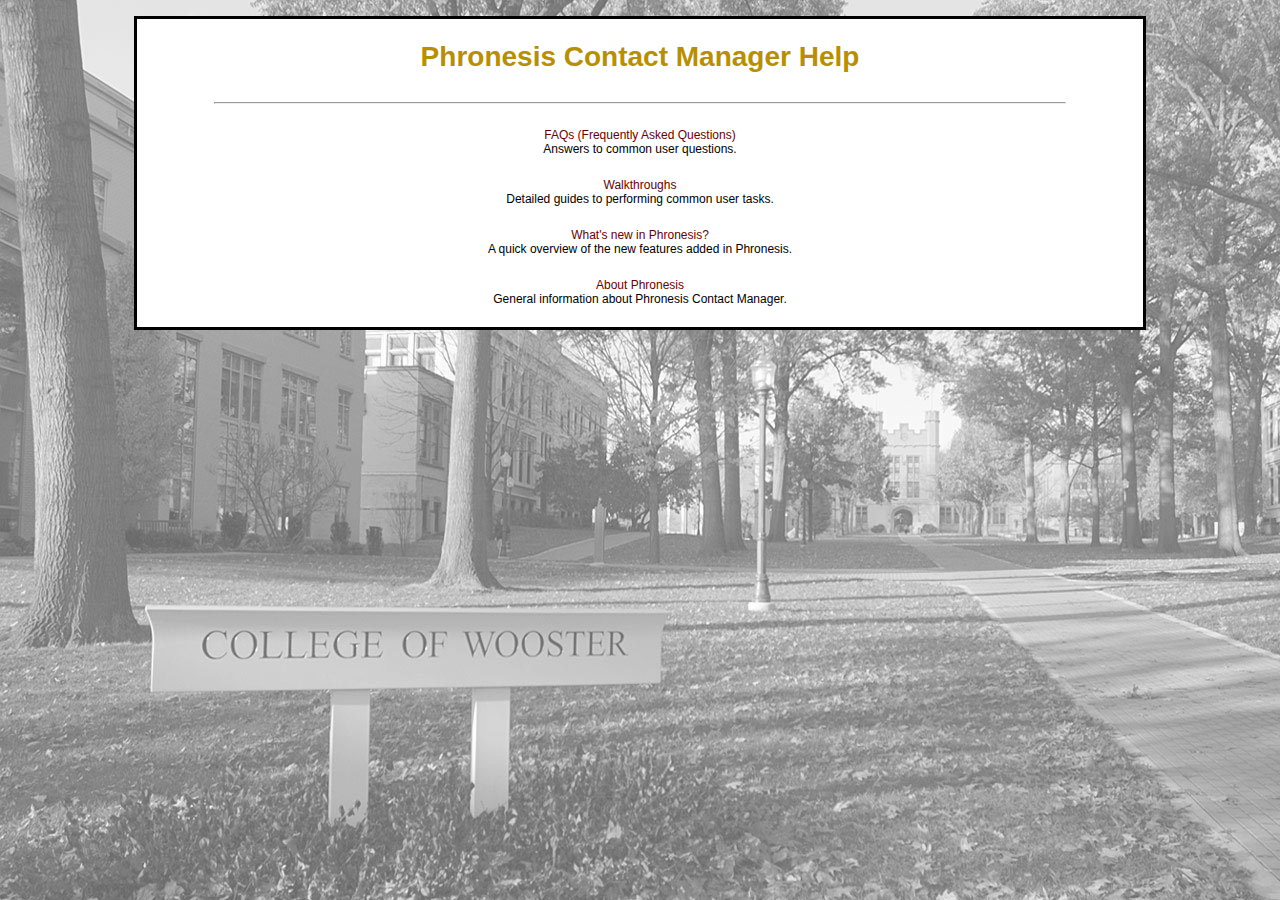
<file: Pansophy/help/index.html>
<?xml version='1.0' encoding='iso-8859-1'?>
<!DOCTYPE html PUBLIC "-//W3C//DTD XHTML 1.0 Transitional//EN"  "http://www.w3.org/TR/xhtml1/DTD/xhtml1-transitional.dtd">
<html xmlns="http://www.w3.org/1999/xhtml"> 
<head><link rel="stylesheet" type="text/css" href="help.css" /></head>
<body>
<p>
<table width="80%" class="tablehelp" align="center"><tr align="center"><td><h1 id="top">Phronesis Contact Manager Help</h1></td></tr><tr><td><hr /><br /></td></tr>
<tr align="center"><td><a href="./faq.html">FAQs (Frequently Asked Questions)</a><br />Answers to common user questions.</td></tr>
<tr><td>&nbsp;</td></tr>
<tr align="center"><td><a href="./walkthroughs.html">Walkthroughs</a><br />Detailed guides to performing common user tasks.</td></tr>
<tr><td>&nbsp;</td></tr>
<tr align="center"><td><a href="./whatsnew.html">What's new in Phronesis?</a><br />A quick overview of the new features added in Phronesis.</td></tr>
<tr><td>&nbsp;</td></tr>
<tr align="center"><td><a href="./about.html">About Phronesis</a><br />General information about Phronesis Contact Manager.</td></tr>
<tr><td>&nbsp;</td></tr>
</table>
</p>
</body>
</html>
</file>
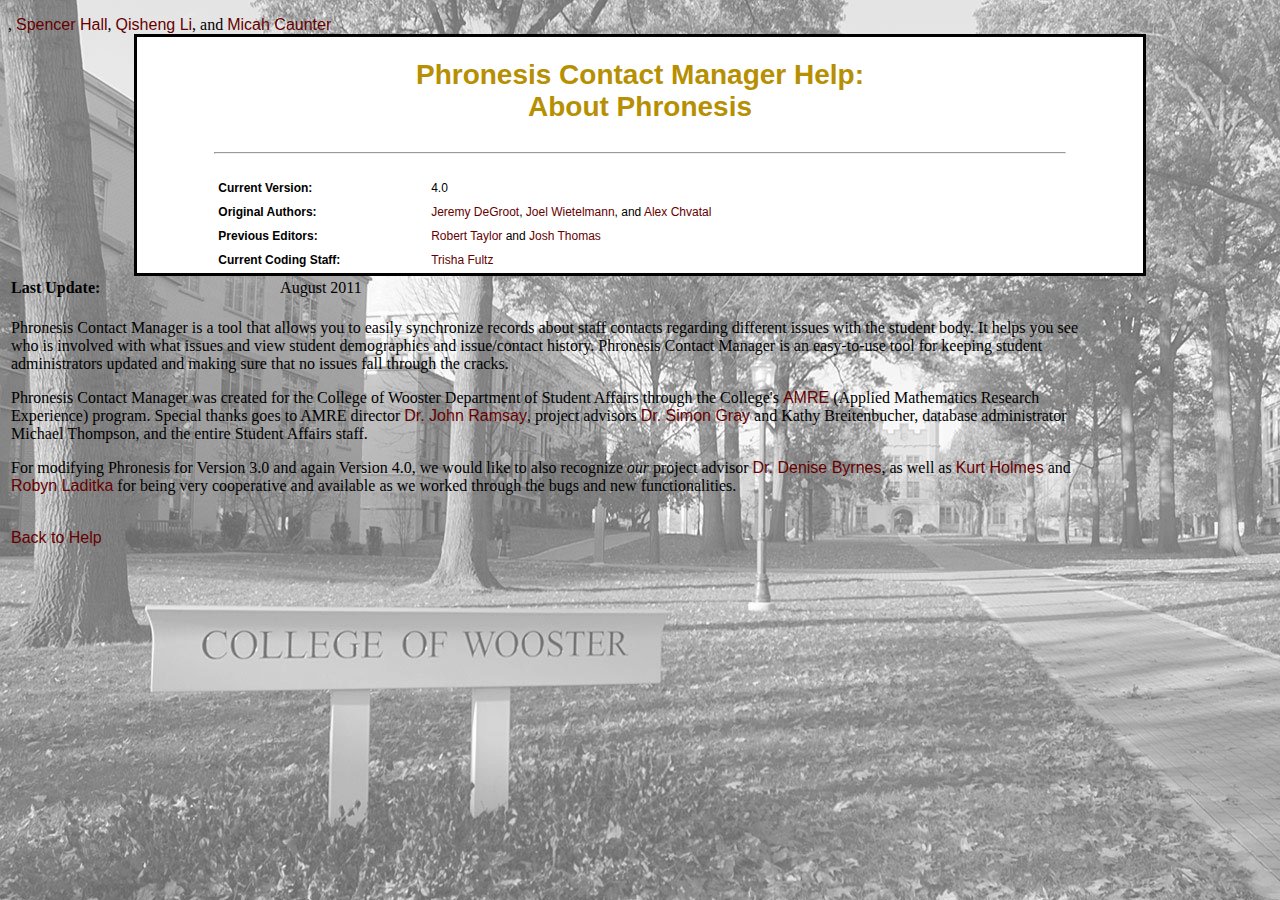
<file: Pansophy/help/about.html>
<?xml version='1.0' encoding='iso-8859-1'?>
<!DOCTYPE html PUBLIC "-//W3C//DTD XHTML 1.0 Transitional//EN"  "http://www.w3.org/TR/xhtml1/DTD/xhtml1-transitional.dtd">
<html xmlns="http://www.w3.org/1999/xhtml"> 
<head><link rel="stylesheet" type="text/css" href="help.css" /></head>
<body>
<p>
<table width="80%" class="tablehelp" align="center"><tr align="center"><td><h1 id="top">Phronesis Contact Manager Help:<br />About Phronesis</h1></td></tr><tr><td><hr /><br /></td></tr>

<tr><td align="center"><table width="85%" border="0"><tr align="left"><td width="25%">
<b>Current Version:</b></td><td>4.0</td></tr></table></td></tr>

<tr><td align="center"><table width="85%" border="0"><tr align="left"><td width="25%">
<b>Original Authors:</b></td><td><a href="mailto:jdegroot@wooster.edu">Jeremy DeGroot</a>,
<a href="mailto:jwietelmann@wooster.edu">Joel Wietelmann</a>, and <a href="mailto:mchvatal@wooster.edu">Alex Chvatal</a></td></tr></table></td></tr>

<tr><td align="center"><table width="85%" border="0"><tr align="left"><td width="25%">
<b>Previous Editors:</b></td><td><a href="mailto:rtaylor11@wooster.edu">Robert Taylor</a> and <a href="mailto:jthomas11@wooster.edu">Josh Thomas</a></td></tr></table></td></tr>

<tr><td align="center"><table width="85%" border="0"><tr align="left"><td width="25%">
<b>Current Coding Staff:</b></td><td><a href="mailto:tfultz12@wooster.edu">Trisha Fultz</a></td></tr></table></td></tr>, <a href="mailto:shall13@wooster.edu">Spencer Hall</a>, <a href="mailto:qli14@wooster.edu">Qisheng Li</a>, and <a href="mailto:mcaunter12@wooster.edu">Micah Caunter</a></td></tr></table></td></tr>

<tr><td align="center"><table width="85%" border="0"><tr align="left"><td width="25%">
<b>Last Update:</b></td><td>August 2011</td></tr></table></td></tr>

<tr><td align="center"><table width="85%" border="0"><tr align="left" colspan="2"><td>
<p>Phronesis Contact Manager is a tool that allows you to easily synchronize records about staff contacts regarding different
issues with the student body.  It helps you see who is involved with what issues and view student demographics and issue/contact
history.  Phronesis Contact Manager is an easy-to-use tool for keeping student administrators updated and making sure that
no issues fall through the cracks.</p>

<p>Phronesis Contact Manager was created for the College of Wooster Department of Student Affairs through the College's
<a href="http://www.wooster.edu/amre/">AMRE</a> (Applied Mathematics Research Experience) program.  Special thanks goes to
AMRE director <a href="http://www.wooster.edu/math/jramsay.html">Dr. John Ramsay</a>, project advisors
<a href="http://www.wooster.edu/cs/SimonGray.html">Dr. Simon Gray</a> and Kathy Breitenbucher, database administrator
Michael Thompson, and the entire Student Affairs staff.</p>

<p>For modifying Phronesis for Version 3.0 and again Version 4.0, we would like to also recognize <i>our</i> project advisor
<a href="http://www.wooster.edu/cs/DeniseByrnes.php">Dr. Denise Byrnes</a>, as well as <a href="http://www.wooster.edu/dos/holmes.php">
Kurt Holmes</a> and <a href="mailto:rladitka@wooster.edu">Robyn Laditka</a> for being very cooperative and available as we worked through the bugs
and new functionalities. </p><br />

<a href="./index.html">Back to Help</a></td></tr></table><br /></td></tr>
</table>
</p>
</body>
</html>
</file>
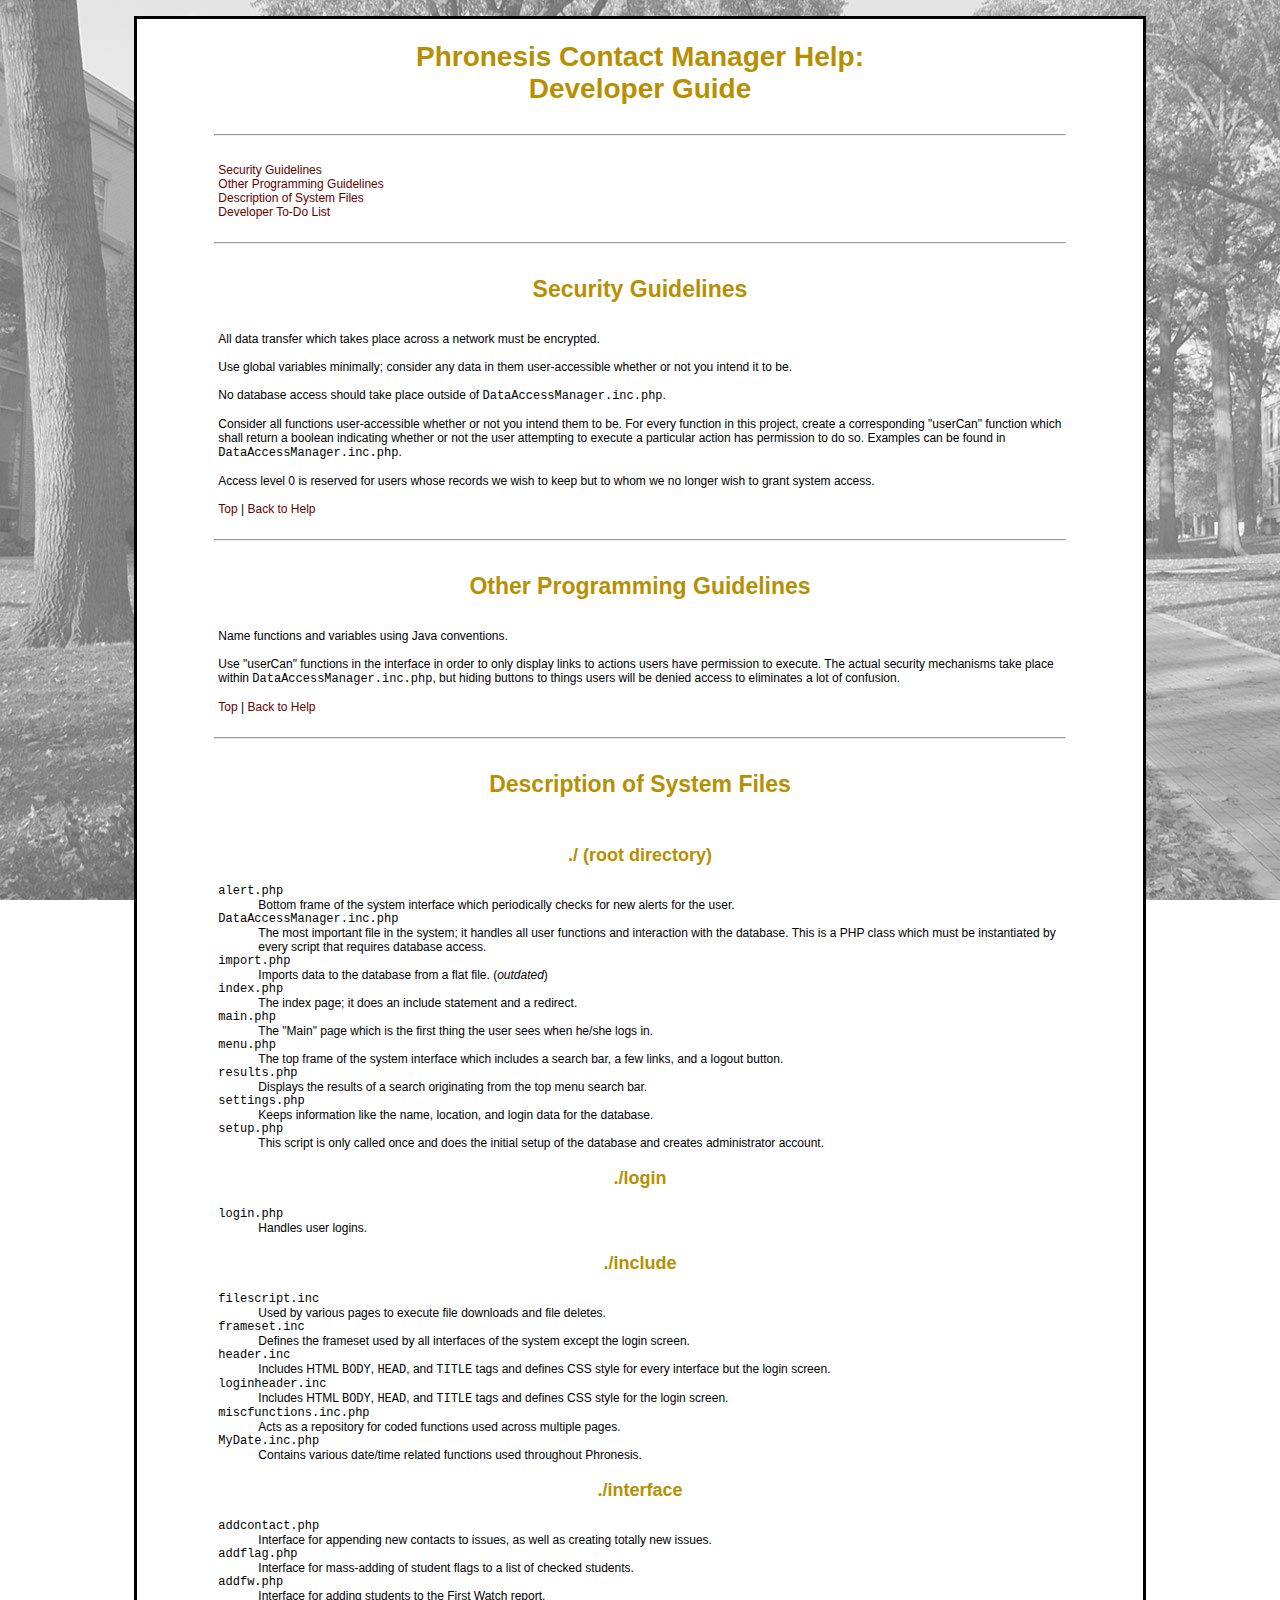
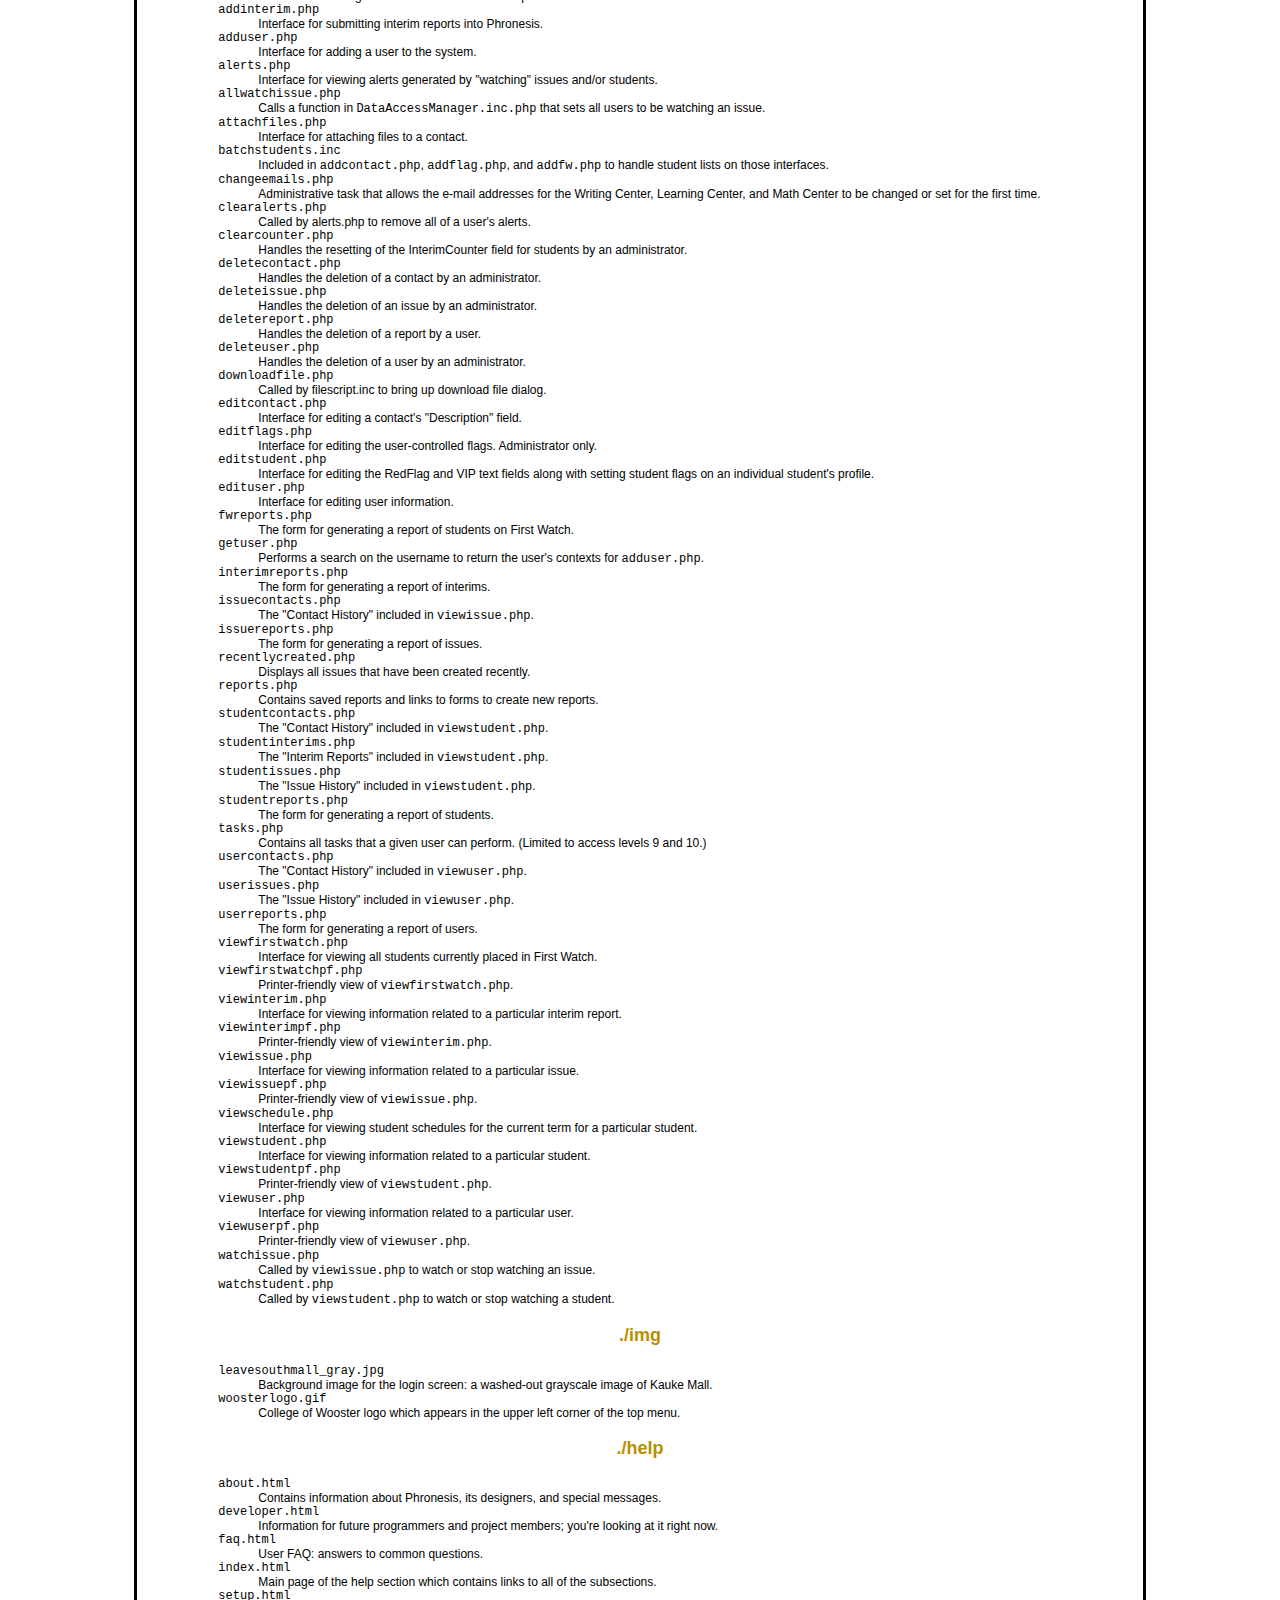
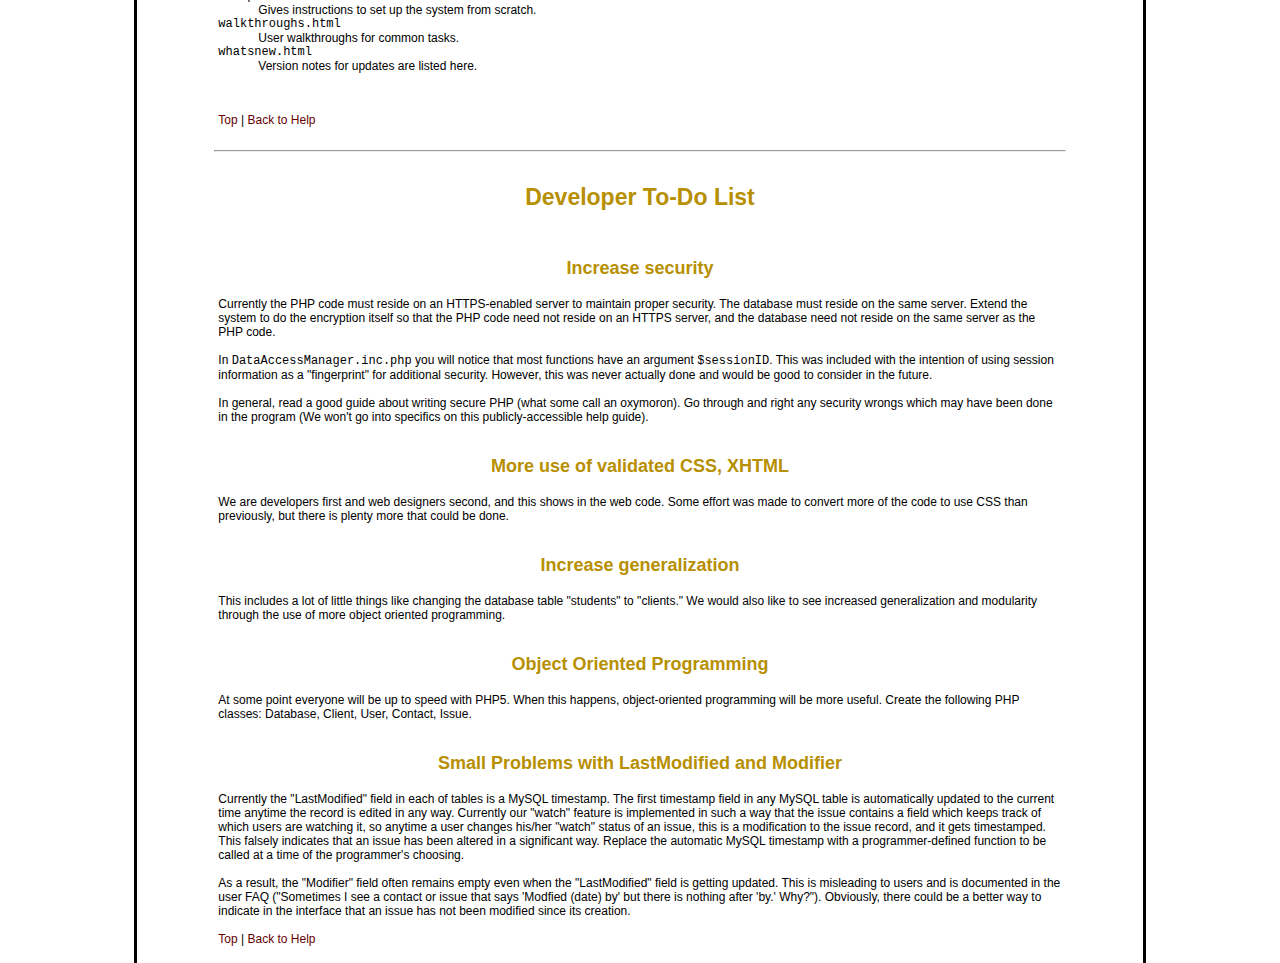
<file: Pansophy/help/developer.html>
<?xml version='1.0' encoding='iso-8859-1'?>
<!DOCTYPE html PUBLIC "-//W3C//DTD XHTML 1.0 Transitional//EN"  "http://www.w3.org/TR/xhtml1/DTD/xhtml1-transitional.dtd">
<html xmlns="http://www.w3.org/1999/xhtml"> 
<head><link rel="stylesheet" type="text/css" href="help.css" /></head>
<body>
<!--
This file is meant for developers who are working on Pansophy (yes, PANSOPHY).
Contained here are lists of all pertinent files and short descriptions of them.
Also, various guidelines and future suggestions are listed here for future developers.
-->

<p>
<table width="80%" class="tablehelp" align="center"><tr align="center"><td><h1 id="top">Phronesis Contact Manager Help:<br />Developer Guide</h1></td></tr><tr><td><hr /><br /></td></tr>

<tr><td align="center"><table width="85%" border="0"><tr align="left"><td>
<a href="#securityguidelines">Security Guidelines</a><br />
<a href="#programmingguidelines">Other Programming Guidelines</a><br />
<a href="#systemfiles">Description of System Files</a><br />
<a href="#todo">Developer To-Do List</a></td></tr></table><br /><hr /></td></tr>

<tr><td><table width="85%" border="0" align="center"><tr><td><h2 id="securityguidelines">Security Guidelines</h2></td></tr></table></td></tr>
<tr><td align="center"><table width="85%" border="0"><tr align="left"><td>
All data transfer which takes place across a network must be encrypted.
<br><br>
Use global variables minimally; consider any data in them user-accessible whether or not you intend it to be.
<br><br>
No database access should take place outside of <code>DataAccessManager.inc.php</code>.
<br><br>
Consider all functions user-accessible whether or not you intend them to be.  For every function in this project,
create a corresponding "userCan" function which shall return a boolean indicating whether or not the user attempting
to execute a particular action has permission to do so.  Examples can be found in <code>DataAccessManager.inc.php</code>.
<br><br>
Access level 0 is reserved for users whose records we wish to keep but to whom we no longer wish to grant system access.
<br><br><a href="#top">Top</a> | <a href="./index.html">Back to Help</a></td></tr></table><br /><hr /></td></tr>


<tr><td><table width="85%" border="0" align="center"><tr><td><h2 id="programmingguidelines">Other Programming Guidelines</h2></td></tr></table></td></tr>
<tr><td align="center"><table width="85%" border="0"><tr align="left"><td>
Name functions and variables using Java conventions.
<br><br>
Use "userCan" functions in the interface in order to only display links to actions users have permission to execute.  The
actual security mechanisms take place within <code>DataAccessManager.inc.php</code>, but hiding buttons to things users
will be denied access to eliminates a lot of confusion.
<br><br><a href="#top">Top</a> | <a href="./index.html">Back to Help</a></td></tr></table><br /><hr /></td></tr>



<tr><td><table width="85%" border="0" align="center"><tr><td><h2 id="systemfiles">Description of System Files</h2></td></tr></table></td></tr>
<tr><td align="center"><table width="85%" border="0"><tr align="left"><td>
<h3>./ (root directory)</h3>
<dl>

<dt><code>alert.php</code></dt>
<dd>Bottom frame of the system interface which periodically checks for new alerts for the user.</dd>

<dt><code>DataAccessManager.inc.php</code></dt>
<dd>The most important file in the system; it handles all user functions and interaction with the database.  This is a
PHP class which must be instantiated by every script that requires database access.</dd>

<dt><code>import.php</code></dt>
<dd>Imports data to the database from a flat file. (<i>outdated</i>)</dd>

<dt><code>index.php</code></dt>
<dd>The index page; it does an include statement and a redirect.</dd>

<dt><code>main.php</code></dt>
<dd>The "Main" page which is the first thing the user sees when he/she logs in.</dd>

<dt><code>menu.php</code></dt>
<dd>The top frame of the system interface which includes a search bar, a few links, and a logout button.</dd>

<dt><code>results.php</code></dt>
<dd>Displays the results of a search originating from the top menu search bar.</dd>

<dt><code>settings.php</code></dt>
<dd>Keeps information like the name, location, and login data for the database.</dd>

<dt><code>setup.php</code></dt>
<dd>This script is only called once and does the initial setup of the database and creates administrator account.</dd>
</dl>

<h3>./login</h3>
<dl>
<dt><code>login.php</code></dt>
<dd>Handles user logins.</dd>
</dl>

<h3>./include</h3>
<dl>
<dt><code>filescript.inc</code></dt>
<dd>Used by various pages to execute file downloads and file deletes.</dd>

<dt><code>frameset.inc</code></dt>
<dd>Defines the frameset used by all interfaces of the system except the login screen.</dd>

<dt><code>header.inc</code></dt>
<dd>Includes HTML <code>BODY</code>, <code>HEAD</code>, and <code>TITLE</code> tags and defines CSS style for every
interface but the login screen.</dd>

<dt><code>loginheader.inc</code></dt>
<dd>Includes HTML <code>BODY</code>, <code>HEAD</code>, and <code>TITLE</code> tags and defines CSS style for the login
screen.</dd>

<dt><code>miscfunctions.inc.php</code></dt>
<dd>Acts as a repository for coded functions used across multiple pages.</dd>

<dt><code>MyDate.inc.php</code></dt>
<dd>Contains various date/time related functions used throughout Phronesis.</dd>
</dl>

<h3>./interface</h3>
<dl>
<dt><code>addcontact.php</code></dt>
<dd>Interface for appending new contacts to issues, as well as creating totally new issues.</dd>

<dt><code>addflag.php</code></dt>
<dd>Interface for mass-adding of student flags to a list of checked students.</dd>

<dt><code>addfw.php</code></dt>
<dd>Interface for adding students to the First Watch report.</dd>

<dt><code>addinterim.php</code></dt>
<dd>Interface for submitting interim reports into Phronesis.</dd>

<dt><code>adduser.php</code></dt>
<dd>Interface for adding a user to the system.</dd>

<dt><code>alerts.php</code></dt>
<dd>Interface for viewing alerts generated by "watching" issues and/or students.</dd>

<dt><code>allwatchissue.php</code></dt>
<dd>Calls a function in <code>DataAccessManager.inc.php</code> that sets all users to be watching an issue.</dd>

<dt><code>attachfiles.php</code></dt>
<dd>Interface for attaching files to a contact.</dd>

<dt><code>batchstudents.inc</code></dt>
<dd>Included in <code>addcontact.php</code>, <code>addflag.php</code>, and <code>addfw.php</code> to handle student lists on those interfaces.</dd>

<dt><code>changeemails.php</code></dt>
<dd>Administrative task that allows the e-mail addresses for the Writing Center, Learning Center, and Math Center to be changed or set for the first time.</dd>

<dt><code>clearalerts.php</code></dt>
<dd>Called by alerts.php to remove all of a user's alerts.</dd>

<dt><code>clearcounter.php</code></dt>
<dd>Handles the resetting of the InterimCounter field for students by an administrator.</dd>

<dt><code>deletecontact.php</code></dt>
<dd>Handles the deletion of a contact by an administrator.</dd>

<dt><code>deleteissue.php</code></dt>
<dd>Handles the deletion of an issue by an administrator.</dd>

<dt><code>deletereport.php</code></dt>
<dd>Handles the deletion of a report by a user.</dd>

<dt><code>deleteuser.php</code></dt>
<dd>Handles the deletion of a user by an administrator.</dd>

<dt><code>downloadfile.php</code></dt>
<dd>Called by filescript.inc to bring up download file dialog.</dd>

<dt><code>editcontact.php</code></dt>
<dd>Interface for editing a contact's "Description" field.</dd>

<dt><code>editflags.php</code></dt>
<dd>Interface for editing the user-controlled flags. Administrator only.</dd>

<dt><code>editstudent.php</code></dt>
<dd>Interface for editing the RedFlag and VIP text fields along with setting student flags on an individual student's profile.</dd>

<dt><code>edituser.php</code></dt>
<dd>Interface for editing user information.</dd>

<dt><code>fwreports.php</code></dt>
<dd>The form for generating a report of students on First Watch.</dd>

<dt><code>getuser.php</code></dt>
<dd>Performs a search on the username to return the user's contexts for <code>adduser.php</code>.</dd>

<dt><code>interimreports.php</code></dt>
<dd>The form for generating a report of interims.</dd>

<dt><code>issuecontacts.php</code></dt>
<dd>The "Contact History" included in <code>viewissue.php</code>.</dd>

<dt><code>issuereports.php</code></dt>
<dd>The form for generating a report of issues.</dd>

<dt><code>recentlycreated.php</code></dt>
<dd>Displays all issues that have been created recently.</dd>

<dt><code>reports.php</code></dt>
<dd>Contains saved reports and links to forms to create new reports.</dd>

<dt><code>studentcontacts.php</code></dt>
<dd>The "Contact History" included in <code>viewstudent.php</code>.</dd>

<dt><code>studentinterims.php</code></dt>
<dd>The "Interim Reports" included in <code>viewstudent.php</code>.</dd>

<dt><code>studentissues.php</code></dt>
<dd>The "Issue History" included in <code>viewstudent.php</code>.</dd>

<dt><code>studentreports.php</code></dt>
<dd>The form for generating a report of students.</dd>

<dt><code>tasks.php</code></dt>
<dd>Contains all tasks that a given user can perform. (Limited to access levels 9 and 10.)</dd>

<dt><code>usercontacts.php</code></dt>
<dd>The "Contact History" included in <code>viewuser.php</code>.</dd>

<dt><code>userissues.php</code></dt>
<dd>The "Issue History" included in <code>viewuser.php</code>.</dd>

<dt><code>userreports.php</code></dt>
<dd>The form for generating a report of users.</dd>

<dt><code>viewfirstwatch.php</code></dt>
<dd>Interface for viewing all students currently placed in First Watch.</dd>

<dt><code>viewfirstwatchpf.php</code></dt>
<dd>Printer-friendly view of <code>viewfirstwatch.php</code>.</dd>

<dt><code>viewinterim.php</code></dt>
<dd>Interface for viewing information related to a particular interim report.</dd>

<dt><code>viewinterimpf.php</code></dt>
<dd>Printer-friendly view of <code>viewinterim.php</code>.</dd>

<dt><code>viewissue.php</code></dt>
<dd>Interface for viewing information related to a particular issue.</dd>

<dt><code>viewissuepf.php</code></dt>
<dd>Printer-friendly view of <code>viewissue.php</code>.</dd>

<dt><code>viewschedule.php</code></dt>
<dd>Interface for viewing student schedules for the current term for a particular student.</dd>

<dt><code>viewstudent.php</code></dt>
<dd>Interface for viewing information related to a particular student.</dd>

<dt><code>viewstudentpf.php</code></dt>
<dd>Printer-friendly view of <code>viewstudent.php</code>.</dd>

<dt><code>viewuser.php</code></dt>
<dd>Interface for viewing information related to a particular user.</dd>

<dt><code>viewuserpf.php</code></dt>
<dd>Printer-friendly view of <code>viewuser.php</code>.</dd>

<dt><code>watchissue.php</code></dt>
<dd>Called by <code>viewissue.php</code> to watch or stop watching an issue.</dd>

<dt><code>watchstudent.php</code></dt>
<dd>Called by <code>viewstudent.php</code> to watch or stop watching a student.</dd>
</dl>

<h3>./img</h3>
<dl>
<dt><code>leavesouthmall_gray.jpg</code></dt>
<dd>Background image for the login screen:  a washed-out grayscale image of Kauke Mall.</dd>

<dt><code>woosterlogo.gif</code></dt>
<dd>College of Wooster logo which appears in the upper left corner of the top menu.</dd>
</dl>

<h3>./help</h3>
<dl>
<dt><code>about.html</code></dt>
<dd>Contains information about Phronesis, its designers, and special messages.</dd>

<dt><code>developer.html</code></dt>
<dd>Information for future programmers and project members; you're looking at it right now.</dd>

<dt><code>faq.html</code></dt>
<dd>User FAQ: answers to common questions.</dd>

<dt><code>index.html</code></dt>
<dd>Main page of the help section which contains links to all of the subsections.</dd>

<dt><code>setup.html</code></dt>
<dd>Gives instructions to set up the system from scratch.</dd>

<dt><code>walkthroughs.html</code></dt>
<dd>User walkthroughs for common tasks.</dd>

<dt><code>whatsnew.html</code></dt>
<dd>Version notes for updates are listed here.</dd>
</dl>
<br><br><a href="#top">Top</a> | <a href="./index.html">Back to Help</a></td></tr></table><br /><hr /></td></tr>


<tr><td><table width="85%" border="0" align="center"><tr><td><h2 id="todo">Developer To-Do List</h2></td></tr></table></td></tr>
<tr><td align="center"><table width="85%" border="0"><tr align="left"><td>
<h3>Increase security</h3>
Currently the PHP code must reside on an HTTPS-enabled server to maintain proper security.  The database must reside on
the same server.  Extend the system to do the encryption itself so that the PHP code need not reside on an HTTPS server,
and the database need not reside on the same server as the PHP code.
<br><br>
In <code>DataAccessManager.inc.php</code> you will notice that most functions have an argument <code>$sessionID</code>.
This was included with the intention of using session information as a "fingerprint" for additional security.  However, this
was never actually done and would be good to consider in the future.
<br><br>
In general, read a good guide about writing secure PHP (what some call an oxymoron).  Go through and right any security wrongs
which may have been done in the program (We won't go into specifics on this publicly-accessible help guide).
<br><br>
<h3>More use of validated CSS, XHTML</h3>
We are developers first and web designers second, and this shows in the web code.  Some effort was made to convert more of the
code to use CSS than previously, but there is plenty more that could be done.
<br><br>
<h3>Increase generalization</h3>
This includes a lot of little things like changing the database table "students" to "clients."  We would also like to
see increased generalization and modularity through the use of more object oriented programming.
<br><br>
<h3>Object Oriented Programming</h3>
At some point everyone will be up to speed with PHP5.  When this happens, object-oriented programming will be more useful.
Create the following PHP classes:  Database, Client, User, Contact, Issue.
<br><br>
<h3>Small Problems with LastModified and Modifier</h3>
Currently the "LastModified" field in each of tables is a MySQL timestamp.  The first timestamp field in any MySQL table is
automatically updated to the current time anytime the record is edited in any way.  Currently our "watch" feature is
implemented in such a way that the issue contains a field which keeps track of which users are watching it, so anytime a
user changes his/her "watch" status of an issue, this is a modification to the issue record, and it gets timestamped.  This
falsely indicates that an issue has been altered in a significant way.  Replace the automatic MySQL timestamp with a
programmer-defined function to be called at a time of the programmer's choosing.
<br><br>
As a result, the "Modifier" field often remains empty even when the "LastModified" field is getting updated.  This is
misleading to users and is documented in the user FAQ ("Sometimes I see a contact or issue that says 'Modfied (date) by' but
there is nothing after 'by.'  Why?").  Obviously, there could be a better way to indicate in the interface that an issue has
not been modified since its creation.

<br><br><a href="#top">Top</a> | <a href="./index.html">Back to Help</a></td></tr></table><br /></td></tr>
</table>
</p>
</body>
</html>
</file>
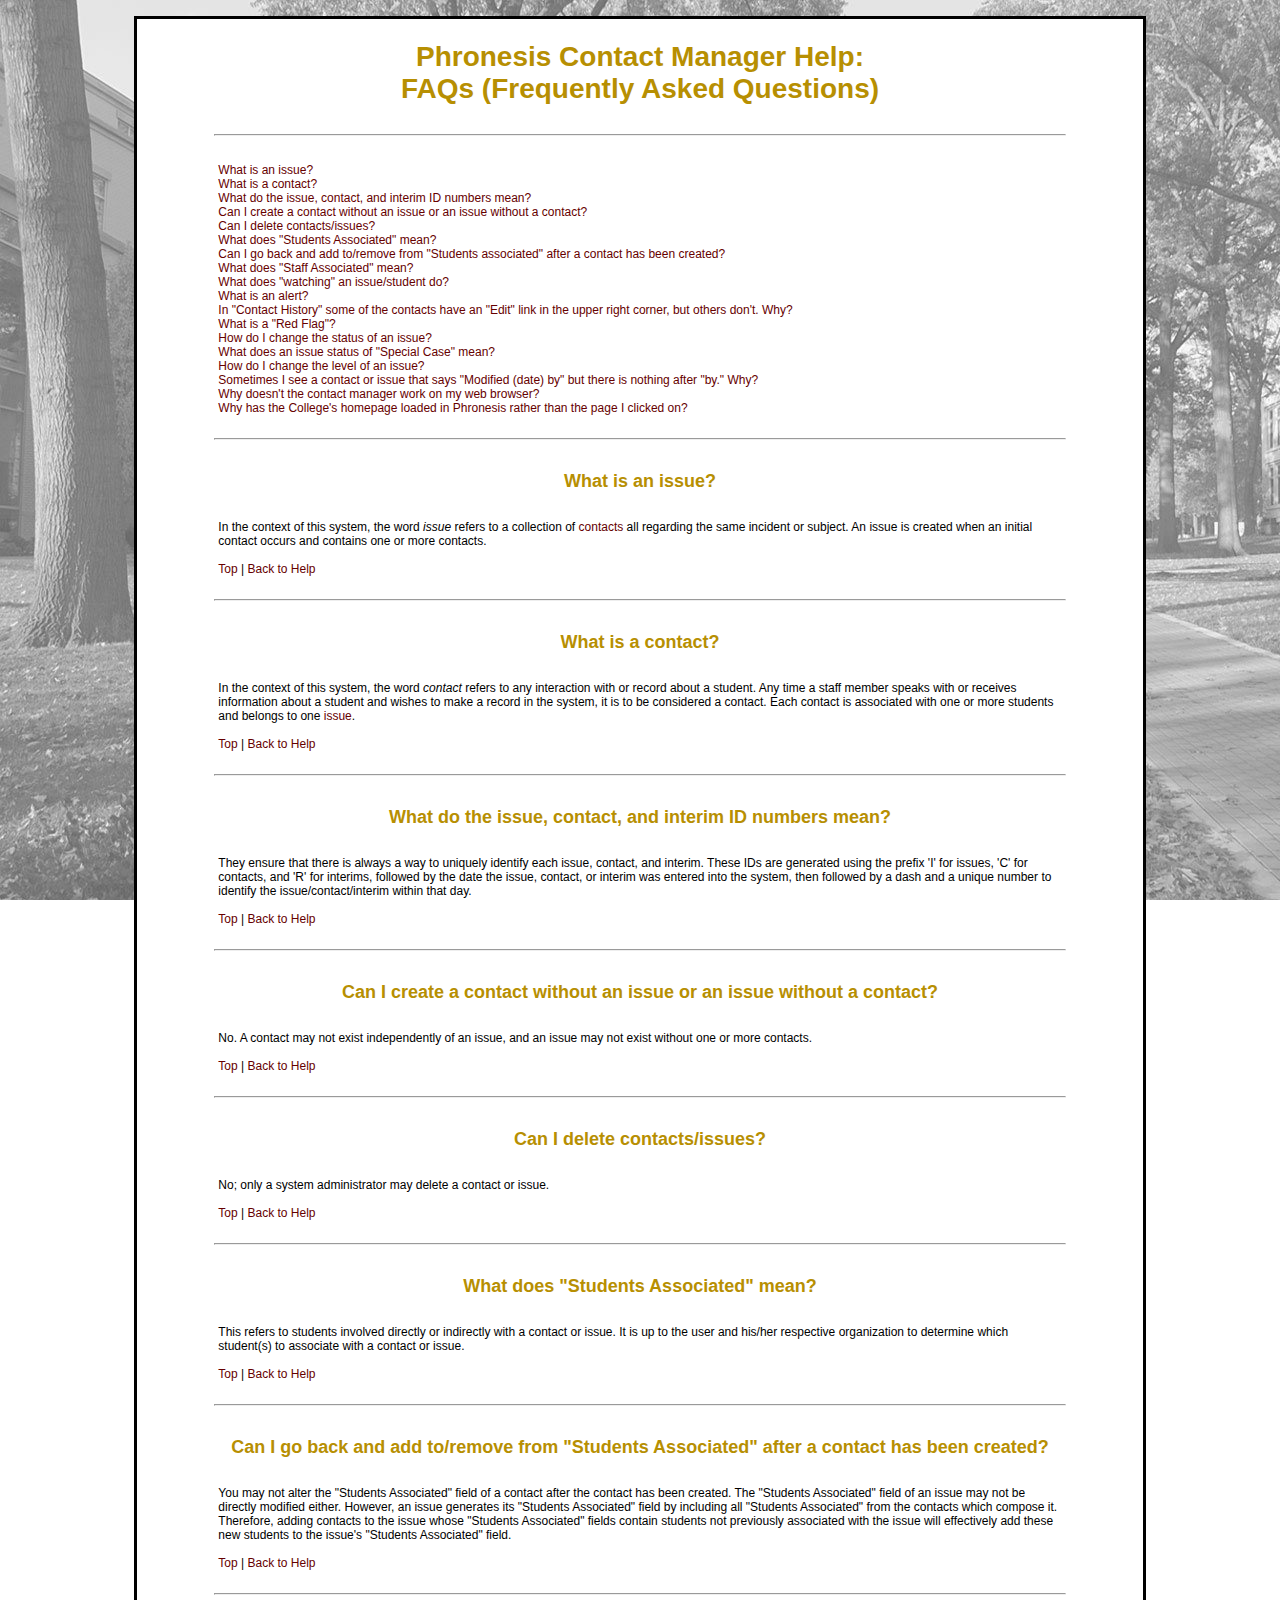
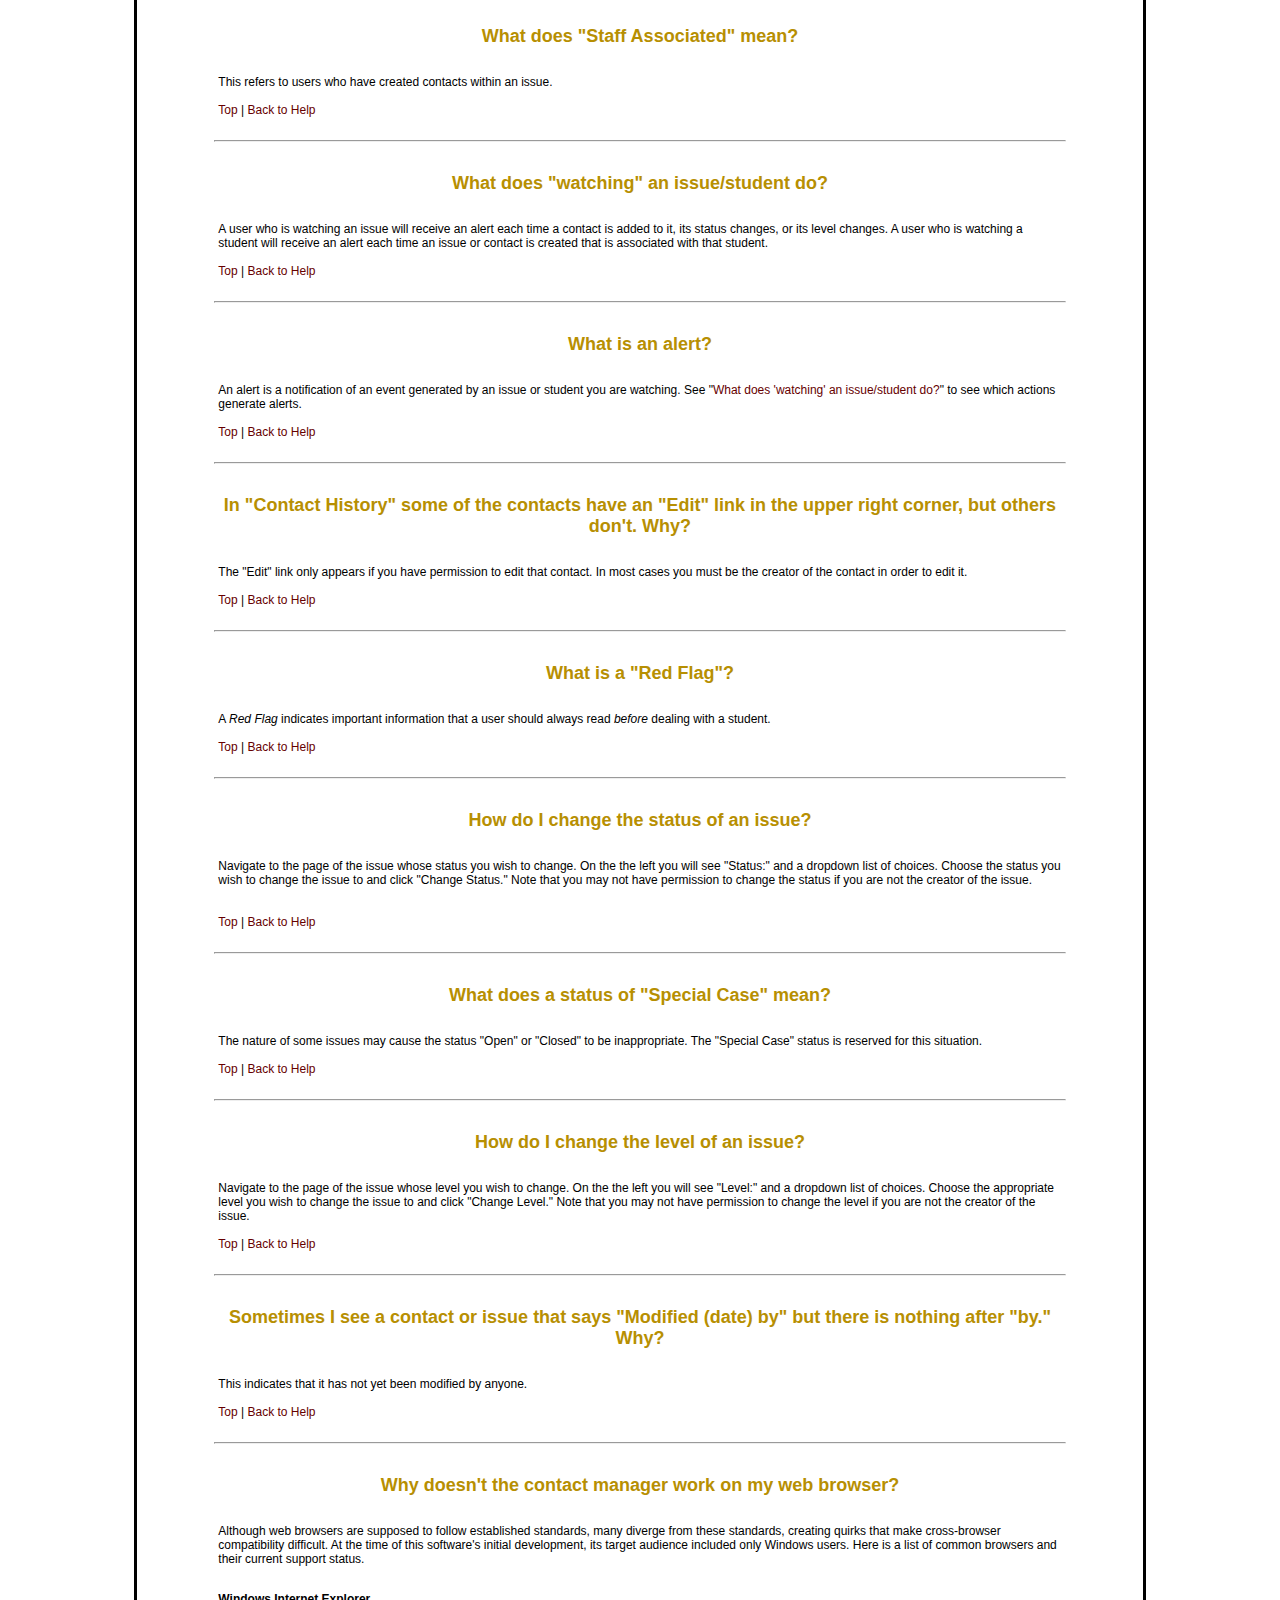
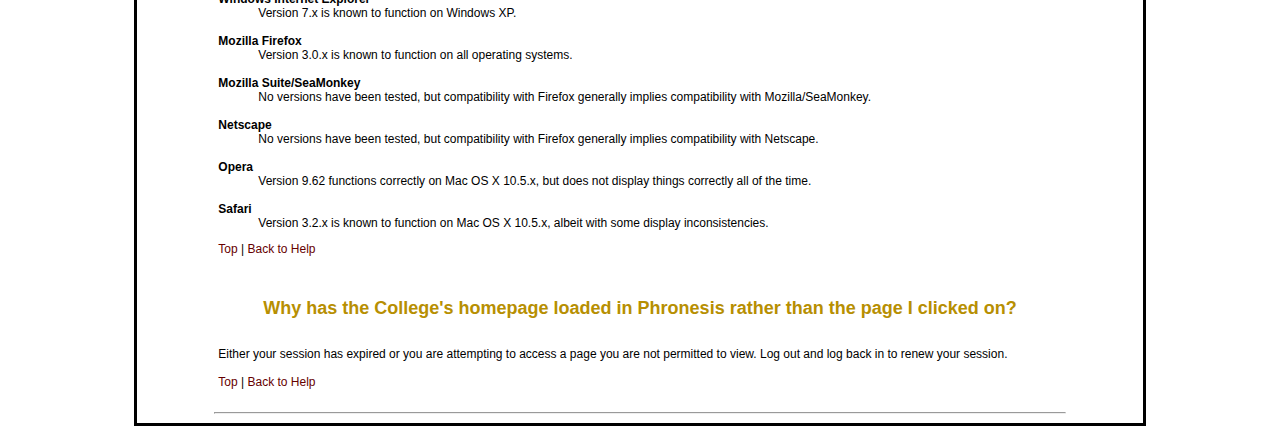
<file: Pansophy/help/faq.html>
<?xml version='1.0' encoding='iso-8859-1'?>
<!DOCTYPE html PUBLIC "-//W3C//DTD XHTML 1.0 Transitional//EN"  "http://www.w3.org/TR/xhtml1/DTD/xhtml1-transitional.dtd">
<html xmlns="http://www.w3.org/1999/xhtml"> 
<head><link rel="stylesheet" type="text/css" href="help.css" /></head>
<body>
<p>
<table width="80%" class="tablehelp" align="center"><tr align="center"><td><h1 id="top">Phronesis Contact Manager Help:<br />FAQs (Frequently Asked Questions)</h1></td></tr><tr><td><hr /><br /></td></tr>
<tr><td align="center"><table width="85%" border="0"><tr align="left"><td>
<a href="#whatisanissue">What is an issue?</a><br />
<a href="#whatisacontact">What is a contact?</a><br />
<a href="#whatdoidsmean">What do the issue, contact, and interim ID numbers mean?</a><br />
<a href="#contactwithoutissue">Can I create a contact without an issue or an issue without a contact?</a><br />
<a href="#deletecontactsissues">Can I delete contacts/issues?</a><br />
<a href="#whatarestudentsassociated">What does "Students Associated" mean?</a><br />
<a href="#changestudentsassociated">Can I go back and add to/remove from "Students associated" after a contact has been created?</a><br />
<a href="#whatarestaffassociated">What does "Staff Associated" mean?</a><br />
<a href="#whatiswatching">What does "watching" an issue/student do?</a><br />
<a href="#whatisanalert">What is an alert?</a><br />
<a href="#editingcontacts">In "Contact History" some of the contacts have an "Edit" link in the upper right corner, but others don't.  Why?</a><br />
<a href="#whatisaredflag">What is a "Red Flag"?</a><br />
<a href="#changingstatus">How do I change the status of an issue?</a><br />
<a href="#whatisspecialcase">What does an issue status of "Special Case" mean?</a><br />
<a href="#changinglevel">How do I change the level of an issue?</a><br />
<a href="#modifiedby">Sometimes I see a contact or issue that says "Modified (date) by" but there is nothing after "by."  Why?</a><br />
<a href="#browsersupport">Why doesn't the contact manager work on my web browser?</a><br />
<a href="#woosterhomepage">Why has the College's homepage loaded in Phronesis rather than the page I clicked on?</a></td></tr></table><br /><hr /></td></tr>

<tr><td><table width="85%" border="0" align="center"><tr><td><h3 id="whatisanissue">What is an issue?</h3></td></tr></table></td></tr>
<tr><td align="center"><table width="85%" border="0"><tr align="left"><td>In the context of this system, the word <i>issue</i> refers to a collection of <a href="#whatisacontact">contacts</a> all regarding the same
incident or subject.  
An issue is created when an initial contact occurs and contains one or more contacts.

<br><br><a href="#top">Top</a> | <a href="./index.html">Back to Help</a></td></tr></table><br /><hr /></td></tr>

<tr><td><table width="85%" border="0" align="center"><tr><td><h3 id="whatisacontact">What is a contact?</h3></td></tr></table></td></tr>
<tr><td align="center"><table width="85%" border="0"><tr align="left"><td>In the context of this system, the word <i>contact</i> refers to any interaction with or record about a student.
Any time a staff member speaks with or receives information about a student and wishes to make a record in the system, it is to
be considered a contact.  Each contact is associated with one or more students and belongs to one <a href="#whatisanissue">issue</a>.

<br><br><a href="#top">Top</a> | <a href="./index.html">Back to Help</a></td></tr></table><br /><hr /></td></tr>

<tr><td><table width="85%" border="0" align="center"><tr><td><h3 id="whatdoidsmean">What do the issue, contact, and interim ID numbers mean?</h3></td></tr></table></td></tr>
<tr><td align="center"><table width="85%" border="0"><tr align="left"><td>They ensure that there is always a way to uniquely identify each issue, contact, and interim.  These IDs are generated using
the prefix 'I' for issues, 'C' for contacts, and 'R' for interims, followed by the date the issue, contact, or interim was entered into the system,
then followed by a dash and a unique number to identify the issue/contact/interim within that day.

<br><br><a href="#top">Top</a> | <a href="./index.html">Back to Help</a></td></tr></table><br /><hr /></td></tr>

<tr><td><table width="85%" border="0" align="center"><tr><td><h3 id="contactwithoutissue">Can I create a contact without an issue or an issue without a contact?</h3></td></tr></table></td></tr>
<tr><td align="center"><table width="85%" border="0"><tr align="left"><td>No.  A contact may not exist independently of an issue, and an issue may not exist without one or more contacts.

<br><br><a href="#top">Top</a> | <a href="./index.html">Back to Help</a></td></tr></table><br /><hr /></td></tr>

<tr><td><table width="85%" border="0" align="center"><tr><td><h3 id="deletecontactsissues">Can I delete contacts/issues?</h3></td></tr></table></td></tr>
<tr><td align="center"><table width="85%" border="0"><tr align="left"><td>No; only a system administrator may delete a contact or issue.

<br><br><a href="#top">Top</a> | <a href="./index.html">Back to Help</a></td></tr></table><br /><hr /></td></tr>

<tr><td><table width="85%" border="0" align="center"><tr><td><h3 id="whatarestudentsassociated">What does "Students Associated" mean?</h3></td></tr></table></td></tr>
<tr><td align="center"><table width="85%" border="0"><tr align="left"><td>This refers to students involved directly or indirectly with a contact or issue.  It is up to the user and his/her
respective organization to determine which student(s) to associate with a contact or issue.

<br><br><a href="#top">Top</a> | <a href="./index.html">Back to Help</a></td></tr></table><br /><hr /></td></tr>

<tr><td><table width="85%" border="0" align="center"><tr><td><h3 id="changestudentsassociated">Can I go back and add to/remove from "Students Associated" after a contact has been created?</h3></td></tr></table></td></tr>
<tr><td align="center"><table width="85%" border="0"><tr align="left"><td>You may not alter the "Students Associated" field of a contact after the contact has been created.  The "Students Associated" field
of an issue may not be directly modified either.  However, an issue generates its "Students Associated" field by including all
"Students Associated" from the contacts which compose it.  Therefore, adding contacts to the issue whose "Students Associated" fields
contain students not previously associated with the issue will effectively add these new students to the issue's "Students Associated"
field.

<br><br><a href="#top">Top</a> | <a href="./index.html">Back to Help</a></td></tr></table><br /><hr /></td></tr>

<tr><td><table width="85%" border="0" align="center"><tr><td><h3 id="whatarestaffassociated">What does "Staff Associated" mean?</h3></td></tr></table></td></tr>
<tr><td align="center"><table width="85%" border="0"><tr align="left"><td>This refers to users who have created contacts within an issue.

<br><br><a href="#top">Top</a> | <a href="./index.html">Back to Help</a></td></tr></table><br /><hr /></td></tr>

<tr><td><table width="85%" border="0" align="center"><tr><td><h3 id="whatiswatching">What does "watching" an issue/student do?</h3></td></tr></table></td></tr>
<tr><td align="center"><table width="85%" border="0"><tr align="left"><td>A user who is watching an issue will receive an alert each time a contact is added to it, its status changes, or its level changes.
A user who is watching a student will receive an alert each time an issue or contact is created that is associated with that student.

<br><br><a href="#top">Top</a> | <a href="./index.html">Back to Help</a></td></tr></table><br /><hr /></td></tr>

<tr><td><table width="85%" border="0" align="center"><tr><td><h3 id="whatisanalert">What is an alert?</h3></td></tr></table></td></tr>
<tr><td align="center"><table width="85%" border="0"><tr align="left"><td>An alert is a notification of an event generated by an issue or student you are watching.
See "<a href="#whatiswatching">What does 'watching' an issue/student do?</a>" to see which actions generate alerts.

<br><br><a href="#top">Top</a> | <a href="./index.html">Back to Help</a></td></tr></table><br /><hr /></td></tr>

<tr><td><table width="85%" border="0" align="center"><tr><td><h3 id="editingcontacts">In "Contact History" some of the contacts have an "Edit" link in the upper right corner, but others don't.  Why?</h3></td></tr></table></td></tr>
<tr><td align="center"><table width="85%" border="0"><tr align="left"><td>The "Edit" link only appears if you have permission to edit that contact.  In most cases you must be the creator of the contact in order to edit it.

<br><br><a href="#top">Top</a> | <a href="./index.html">Back to Help</a></td></tr></table><br /><hr /></td></tr>

<tr><td><table width="85%" border="0" align="center"><tr><td><h3 id="whatisaredflag">What is a "Red Flag"?</h3></td></tr></table></td></tr>
<tr><td align="center"><table width="85%" border="0"><tr align="left"><td>A <i>Red Flag</i> indicates important information that a user should always read <I>before</I> dealing with a student.

<br><br><a href="#top">Top</a> | <a href="./index.html">Back to Help</a></td></tr></table><br /><hr /></td></tr>

<tr><td><table width="85%" border="0" align="center"><tr><td><h3 id="changingstatus">How do I change the status of an issue?</h3></td></tr></table></td></tr>
<tr><td align="center"><table width="85%" border="0"><tr align="left"><td>Navigate to the page of the issue whose status you wish to change.  On the the left you will see "Status:" and a dropdown list of choices.
Choose the status you wish to change the issue to and click "Change Status." Note that you may not have permission to change the status if you are not the creator of the issue.<br />

<br><br><a href="#top">Top</a> | <a href="./index.html">Back to Help</a></td></tr></table><br /><hr /></td></tr>

<tr><td><table width="85%" border="0" align="center"><tr><td><h3 id="whatisspecialcase">What does a status of "Special Case" mean?</h3></td></tr></table></td></tr>
<tr><td align="center"><table width="85%" border="0"><tr align="left"><td>The nature of some issues may cause the status "Open" or "Closed" to be inappropriate.  The "Special Case" status is reserved
for this situation.

<br><br><a href="#top">Top</a> | <a href="./index.html">Back to Help</a></td></tr></table><br /><hr /></td></tr>

<tr><td><table width="85%" border="0" align="center"><tr><td><h3 id="changinglevel">How do I change the level of an issue?</h3></td></tr></table></td></tr>
<tr><td align="center"><table width="85%" border="0"><tr align="left"><td>Navigate to the page of the issue whose level you wish to change.  On the the left you will see "Level:" and a dropdown list of choices.
Choose the appropriate level you wish to change the issue to and click "Change Level." Note that you may not have permission to change the level if you are not the creator of the issue.

<br><br><a href="#top">Top</a> | <a href="./index.html">Back to Help</a></td></tr></table><br /><hr /></td></tr>

<tr><td><table width="85%" border="0" align="center"><tr><td><h3 id="modifiedby">Sometimes I see a contact or issue that says "Modified (date) by" but there is nothing after "by."  Why?</h3></td></tr></table></td></tr>
<tr><td align="center"><table width="85%" border="0"><tr align="left"><td>This indicates that it has not yet been modified by anyone.

<br><br><a href="#top">Top</a> | <a href="./index.html">Back to Help</a></td></tr></table><br /><hr /></td></tr>

<tr><td><table width="85%" border="0" align="center"><tr><td><h3 id="browsersupport">Why doesn't the contact manager work on my web browser?</h3></td></tr></table></td></tr>
<tr><td align="center"><table width="85%" border="0"><tr align="left"><td>Although web browsers are supposed to follow established standards, many diverge from these standards, creating quirks that make cross-browser
compatibility difficult.  At the time of this software's initial development, its target audience included only Windows users.  Here is a list of
common browsers and their current support status.
<dl>
<br><dt><b>Windows Internet Explorer</b></dt>
<dd>Version 7.x is known to function on Windows XP.</dd>
<br><dt><b>Mozilla Firefox</b></dt>
<dd>Version 3.0.x is known to function on all operating systems.</dd>
<br><dt><b>Mozilla Suite/SeaMonkey</b></dt>
<dd>No versions have been tested, but compatibility with Firefox generally implies compatibility with Mozilla/SeaMonkey.</dd>
<br><dt><b>Netscape</b></dt>
<dd>No versions have been tested, but compatibility with Firefox generally implies compatibility with Netscape.</dd>
<br><dt><b>Opera</b></dt>
<dd>Version 9.62 functions correctly on Mac OS X 10.5.x, but does not display things correctly all of the time.</dd>
<br><dt><b>Safari</b></dt>
<dd>Version 3.2.x is known to function on Mac OS X 10.5.x, albeit with some display inconsistencies.</dd>
</dl>

<a href="#top">Top</a> | <a href="./index.html">Back to Help</a></td></tr></table><br /></td></tr>

<tr><td><table width="85%" border="0" align="center"><tr><td><h3 id="woosterhomepage">Why has the College's homepage loaded in Phronesis rather than the page I clicked on?</h3></td></tr></table></td></tr>
<tr><td align="center"><table width="85%" border="0"><tr align="left"><td>Either your session has expired or you are attempting to access a page you are not permitted to view. Log out and log back in to renew your session.

<br><br><a href="#top">Top</a> | <a href="./index.html">Back to Help</a></td></tr></table><br /><hr /></td></tr>

</table>
</p>
</body>
</html>
</file>
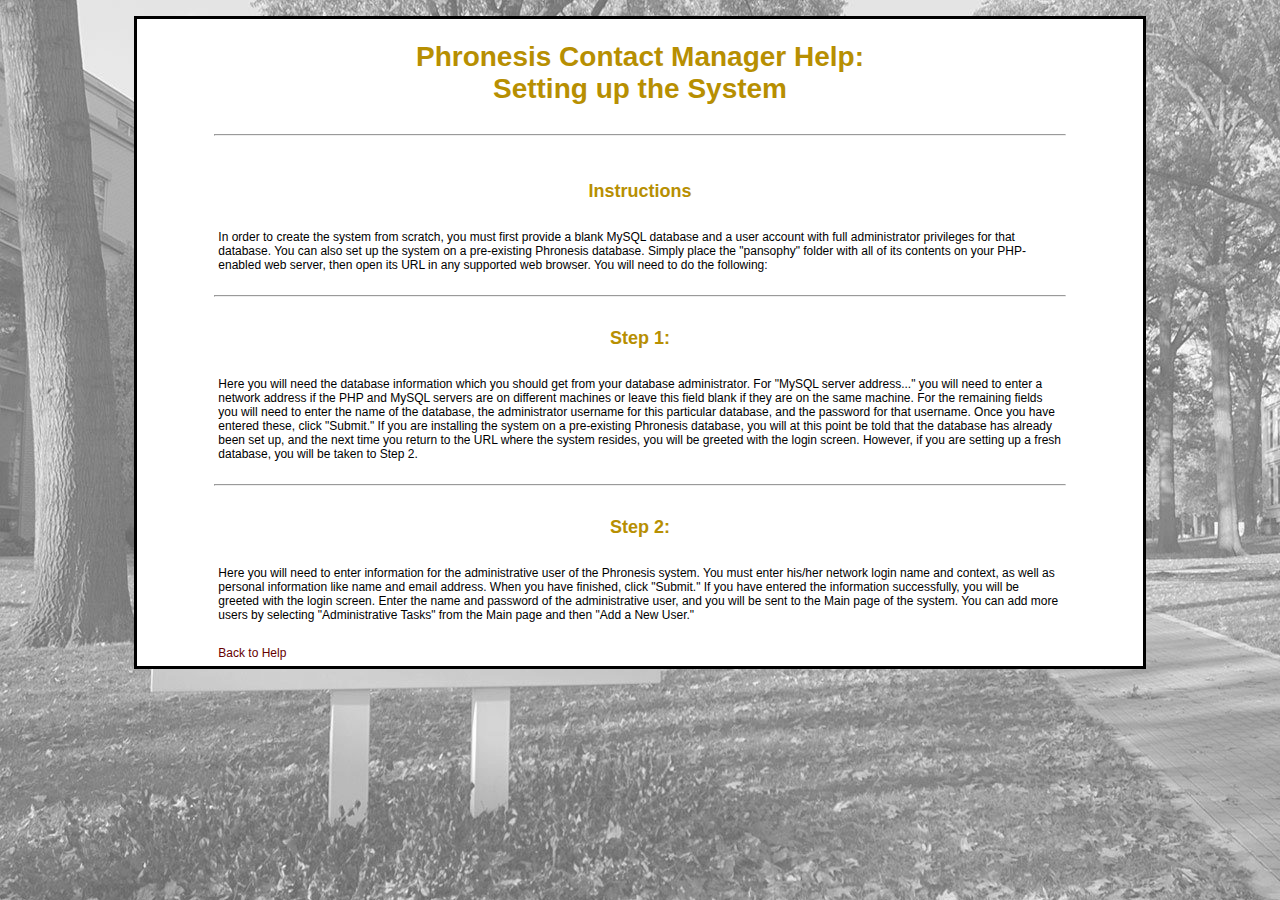
<file: Pansophy/help/setup.html>
<?xml version='1.0' encoding='iso-8859-1'?>
<!DOCTYPE html PUBLIC "-//W3C//DTD XHTML 1.0 Transitional//EN"  "http://www.w3.org/TR/xhtml1/DTD/xhtml1-transitional.dtd">
<html xmlns="http://www.w3.org/1999/xhtml"> 
<head><link rel="stylesheet" type="text/css" href="help.css" /></head>
<body>
<!--
This file is intended for developers setting up local copies of Pansophy
or for new adopters of Phronesis who need to create the database and a beginning administrator account.
-->
<p>
<table width="80%" class="tablehelp" align="center"><tr align="center"><td><h1 id="top">Phronesis Contact Manager Help:<br />Setting up the System</h1></td></tr><tr><td><hr /><br /></td></tr>
<tr><td><table width="85%" border="0" align="center"><tr><td><h3 id="whatisanissue">Instructions</h3></td></tr></table></td></tr>
<tr><td align="center"><table width="85%" border="0"><tr align="left"><td>In order to create the system from scratch, you must first provide a blank MySQL database and
a user account with full administrator privileges for that database.  You can also set up the
system on a pre-existing Phronesis database.  Simply place the "pansophy" folder with
all of its contents on your PHP-enabled web server, then open its URL in any supported web
browser.  You will need to do the following:</td></tr></table><br /><hr /></td></tr>

<tr><td><table width="85%" border="0" align="center"><tr><td><h3 id="whatisanissue">Step 1:</h3></td></tr></table></td></tr>
<tr><td align="center"><table width="85%" border="0"><tr align="left"><td>Here you will need the database information which you should get from your database administrator.
For "MySQL server address..." you will need to enter a network address if the PHP and MySQL servers
are on different machines or leave this field blank if they are on the same machine.  For the remaining
fields you will need to enter the name of the database, the administrator username for this particular
database, and the password for that username.  Once you have entered these, click "Submit."  If you
are installing the system on a pre-existing Phronesis database, you will at this point be told that
the database has already been set up, and the next time you return to the URL where the system resides,
you will be greeted with the login screen.  However, if you are setting up a fresh database, you will
be taken to Step 2.</td></tr></table><br /><hr /></td></tr>

<tr><td><table width="85%" border="0" align="center"><tr><td><h3 id="whatisanissue">Step 2:</h3></td></tr></table></td></tr>
<tr><td align="center"><table width="85%" border="0"><tr align="left"><td>Here you will need to enter information for the administrative user of the Phronesis system.  You must
enter his/her network login name and context, as well as personal information like name and email
address.  When you have finished, click "Submit."  If you have entered the information successfully,
you will be greeted with the login screen.  Enter the name and password of the administrative user,
and you will be sent to the Main page of the system.  You can add more users by selecting
"Administrative Tasks" from the Main page and then "Add a New User."</td></tr></table><br /></td></tr>

<tr><td align="center"><table width="85%" border="0"><tr align="left"><td><a href="./index.html">Back to Help</a></td></tr></table></td></tr></table></p>
</body>
</html>
</file>
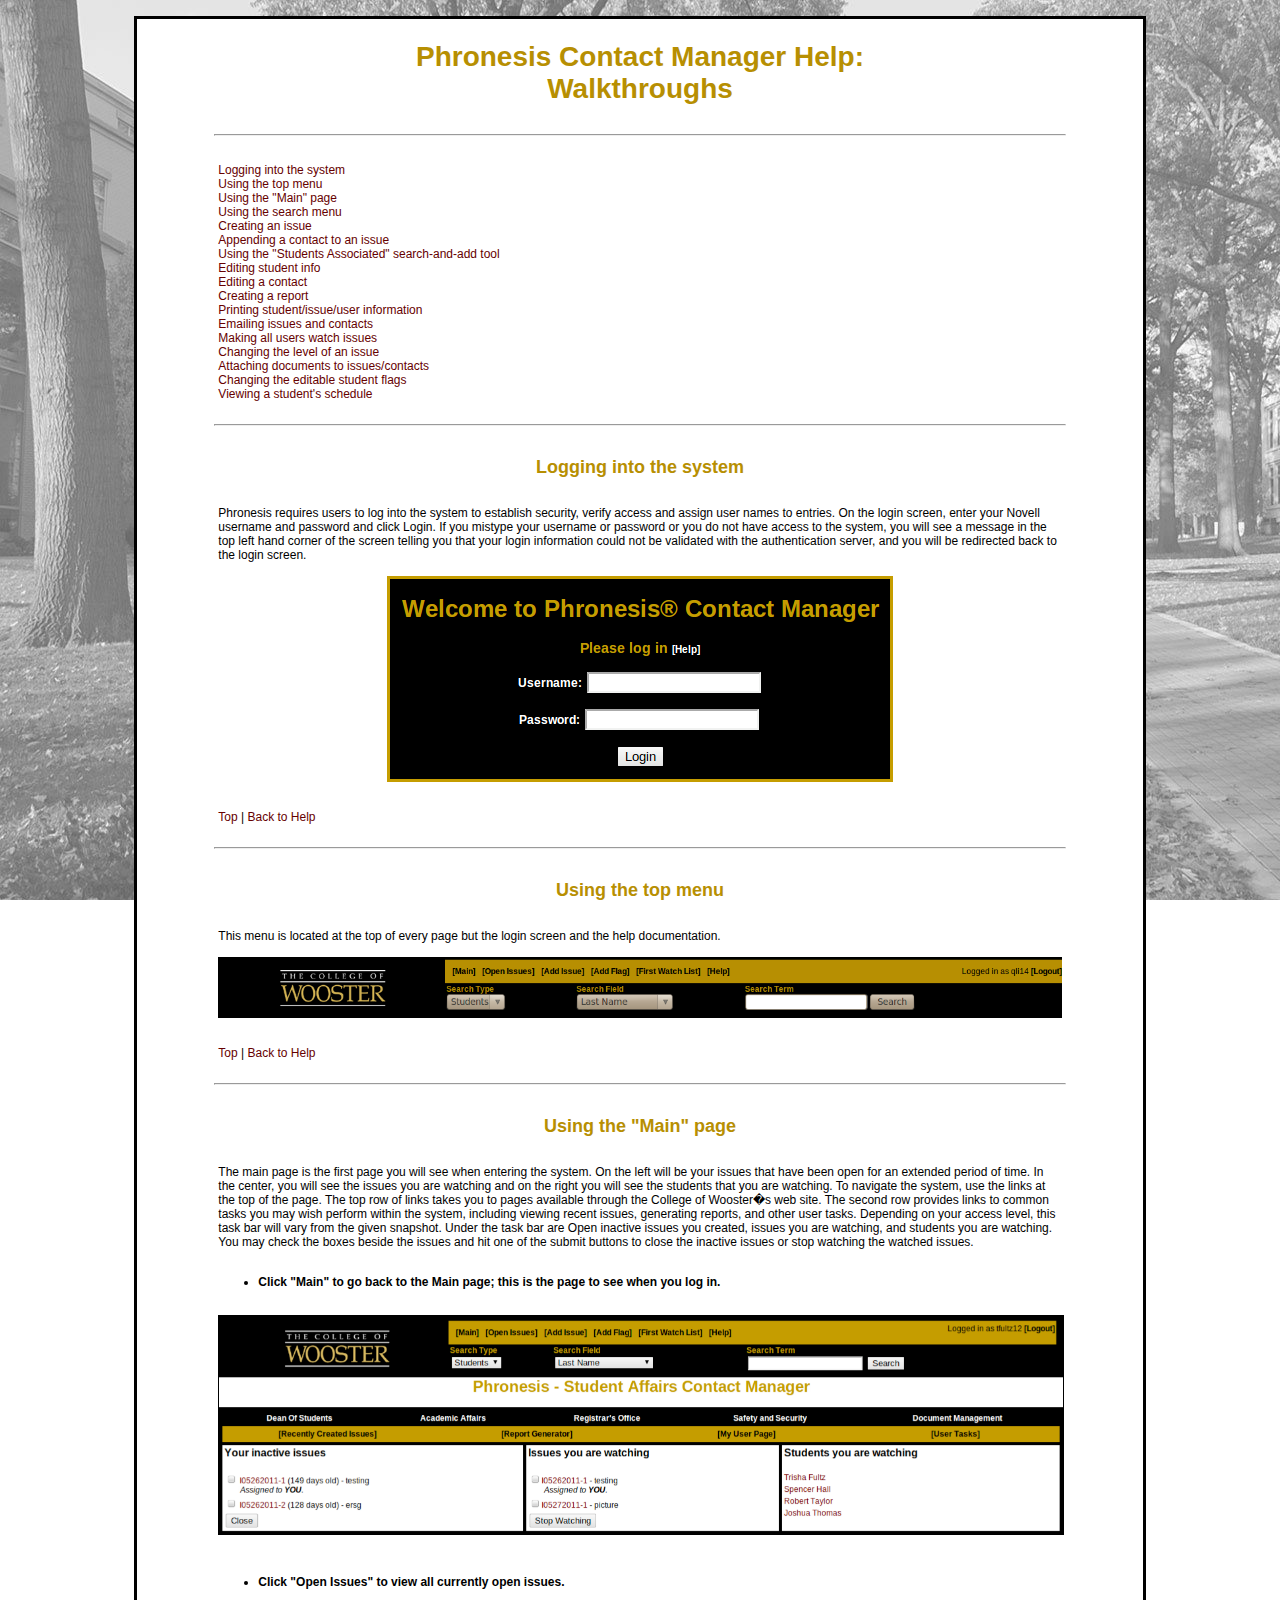
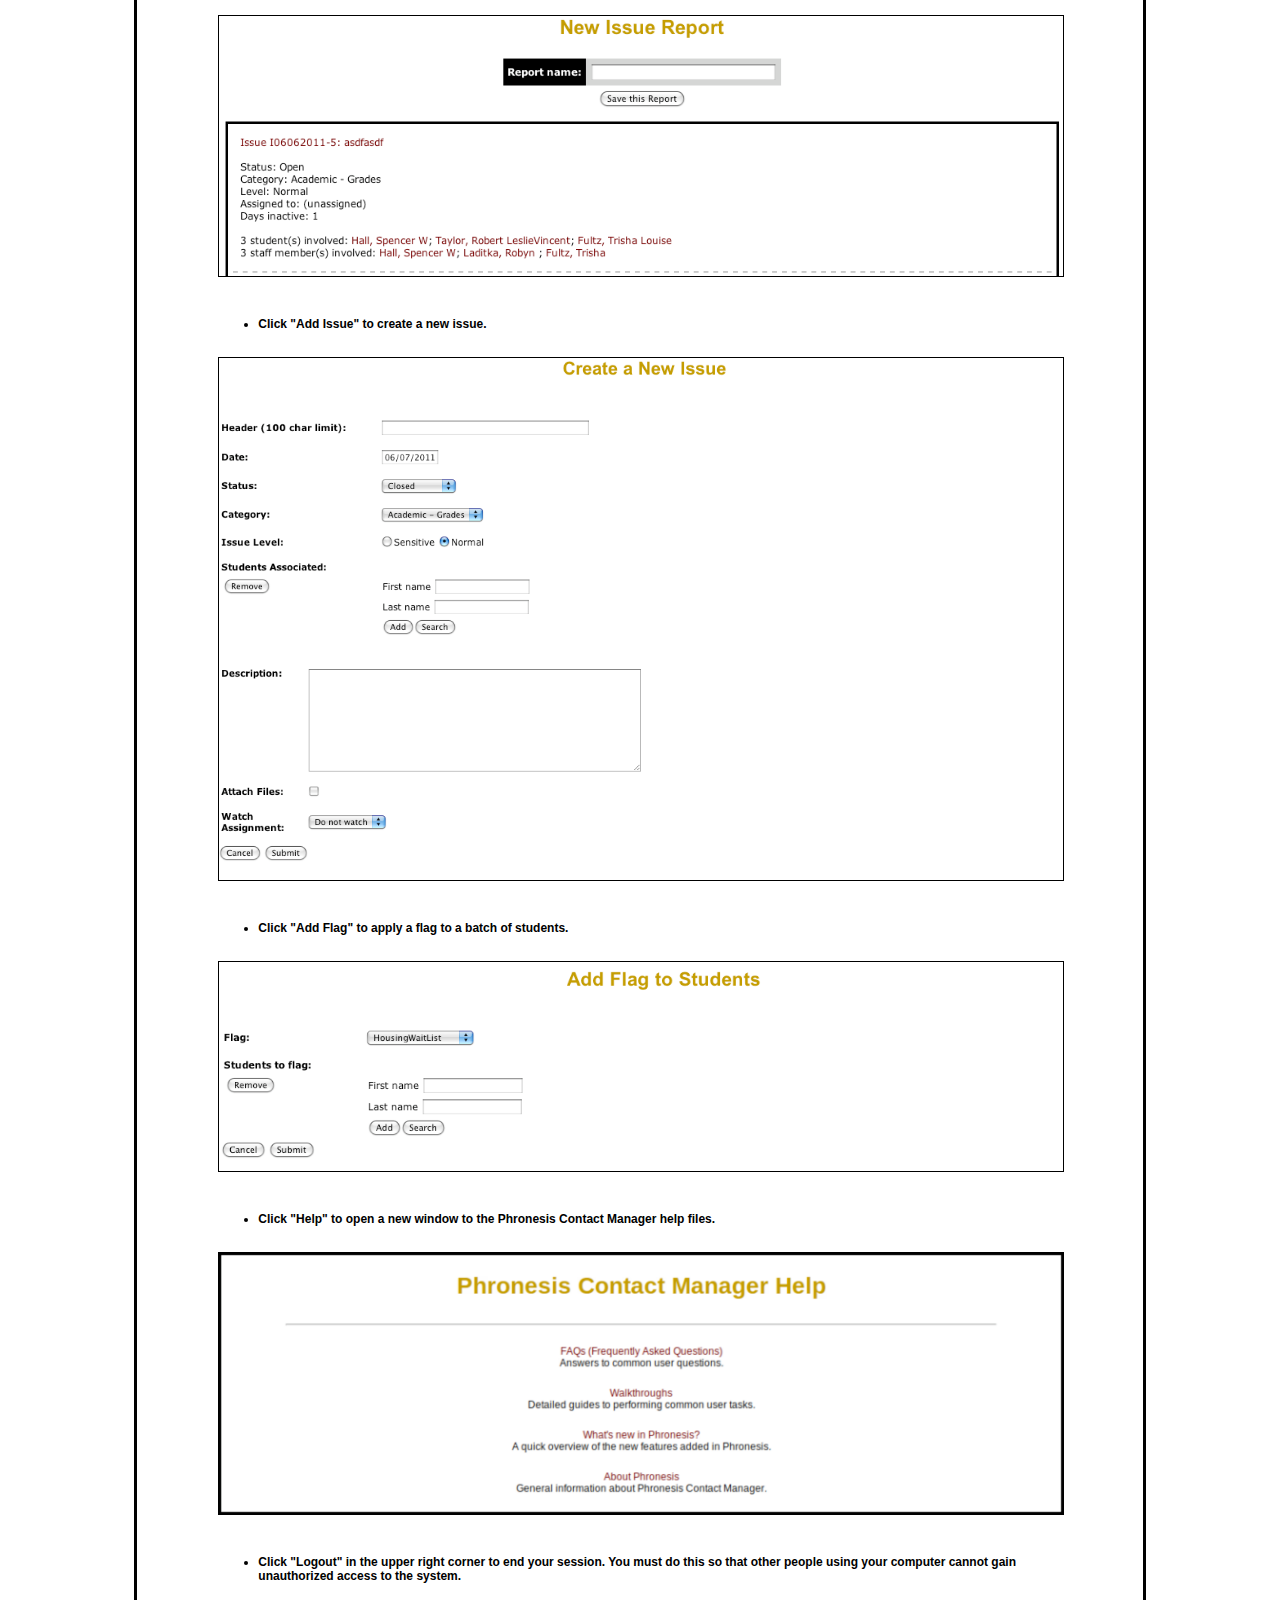
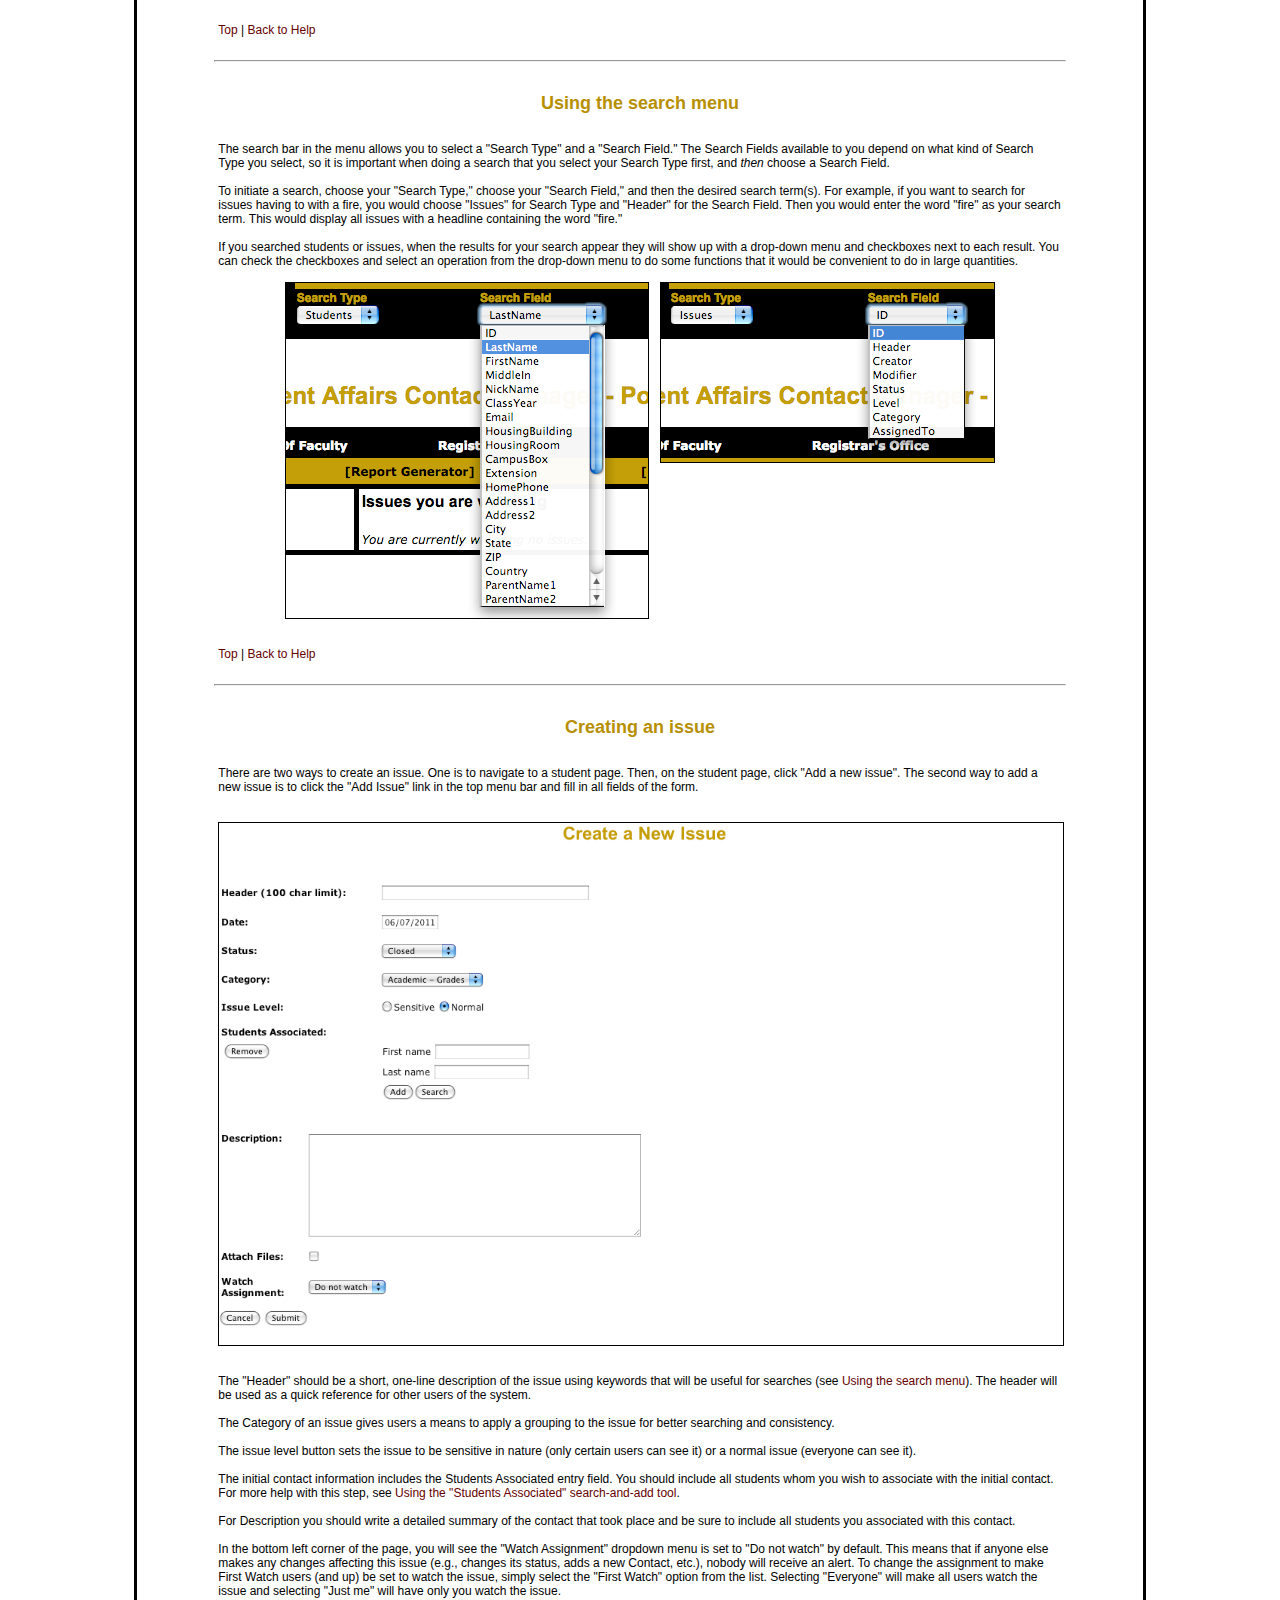
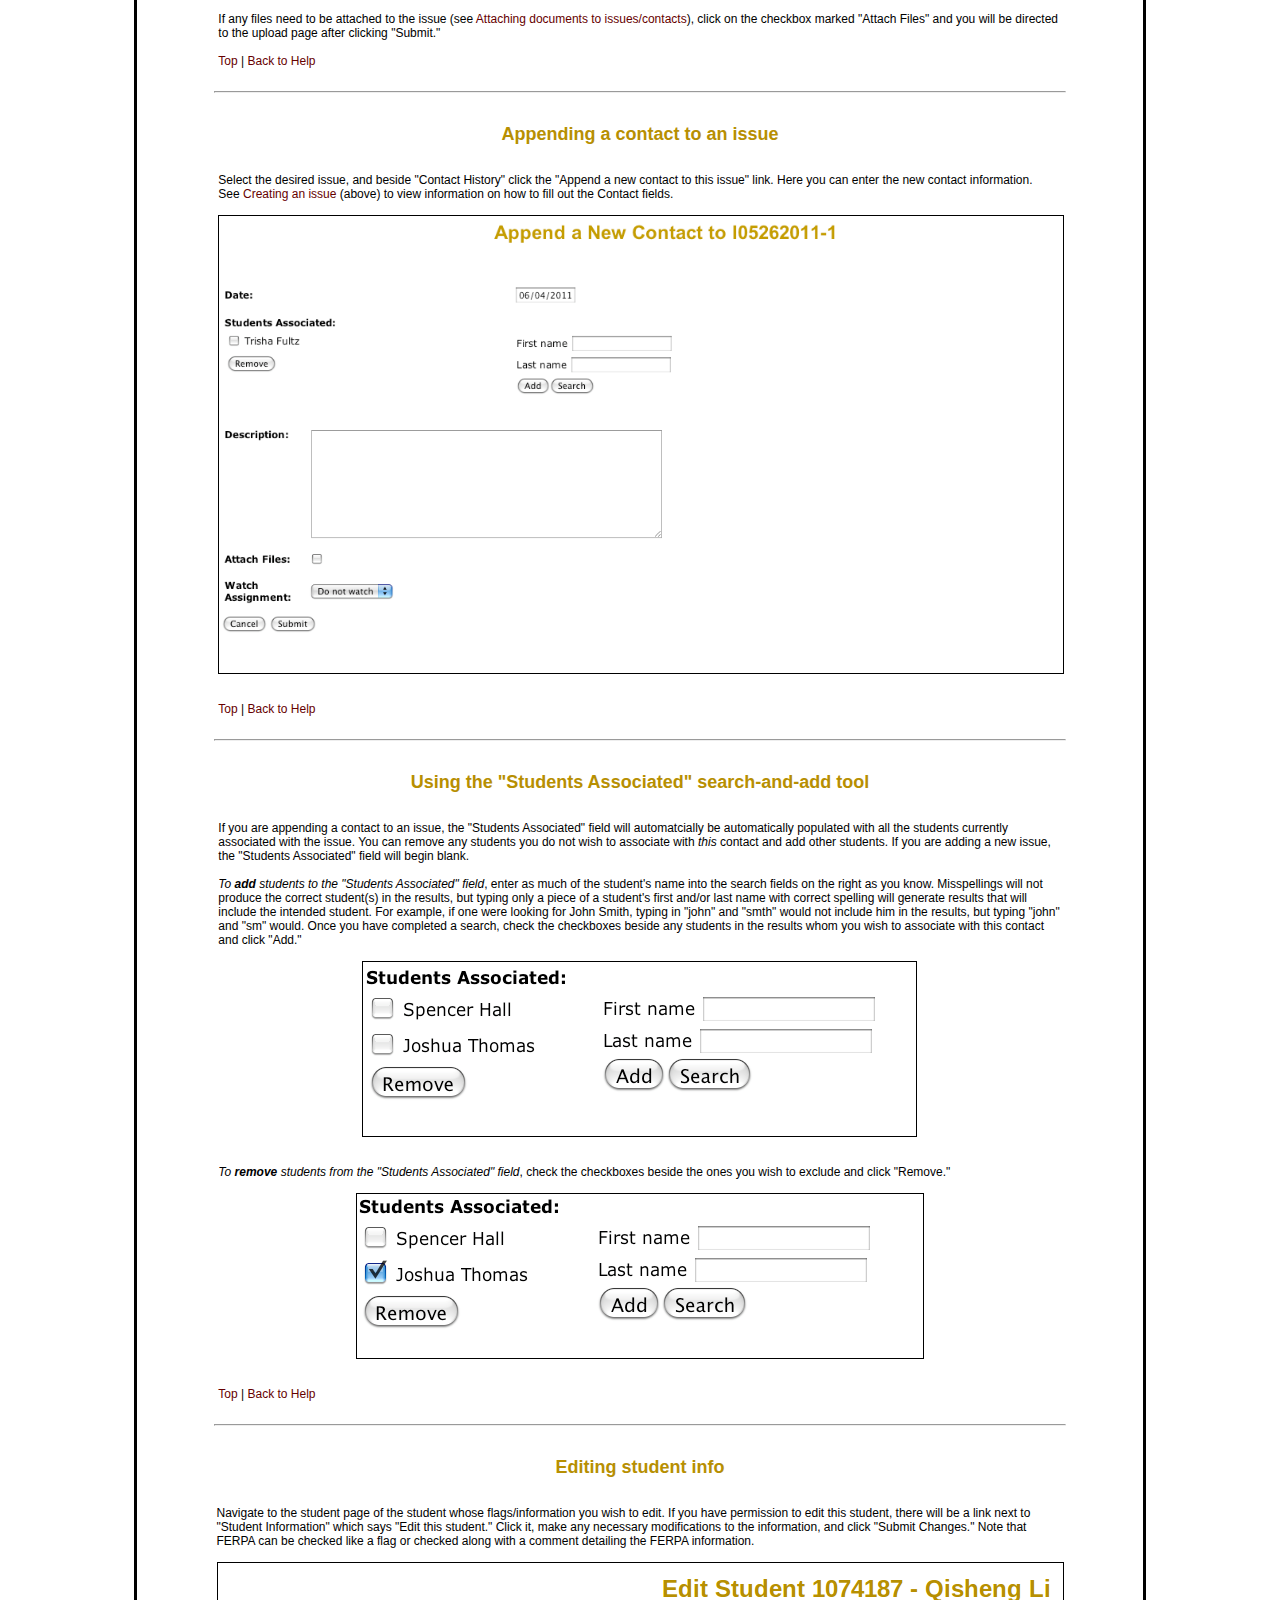
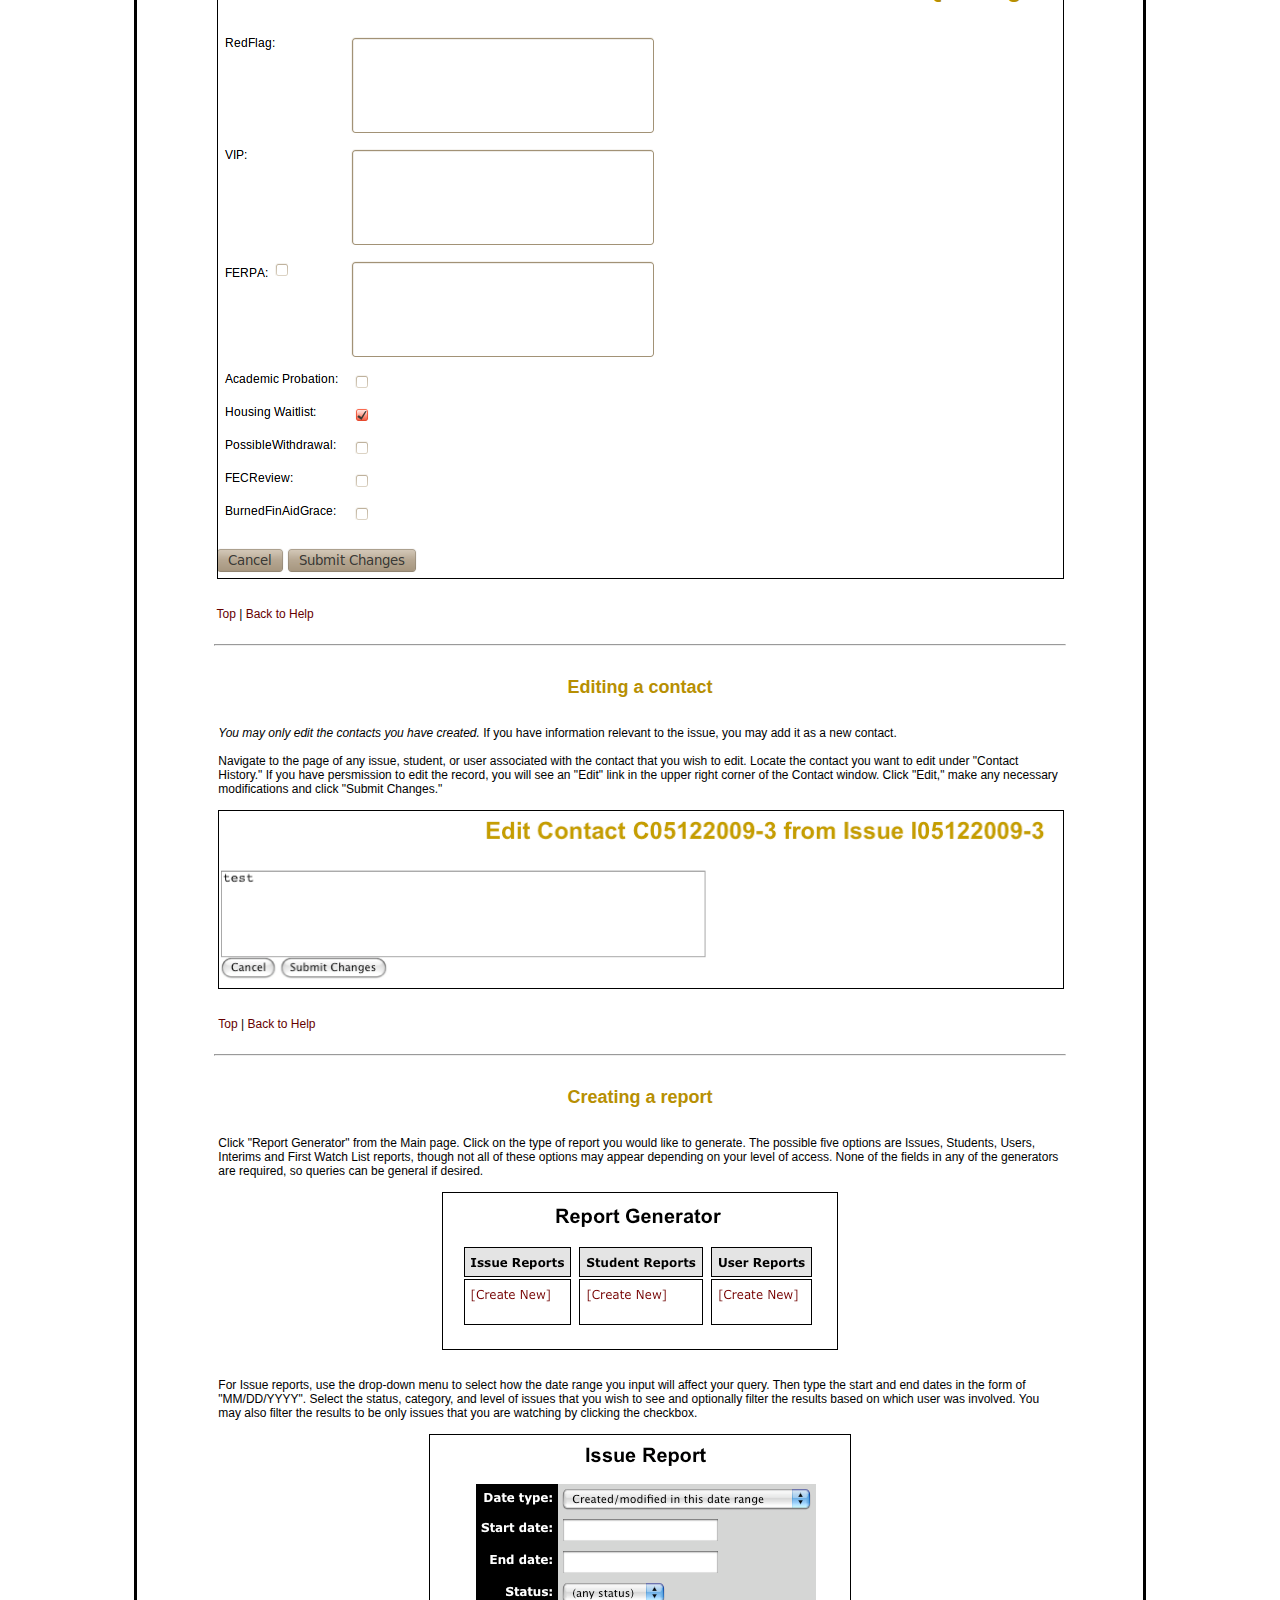
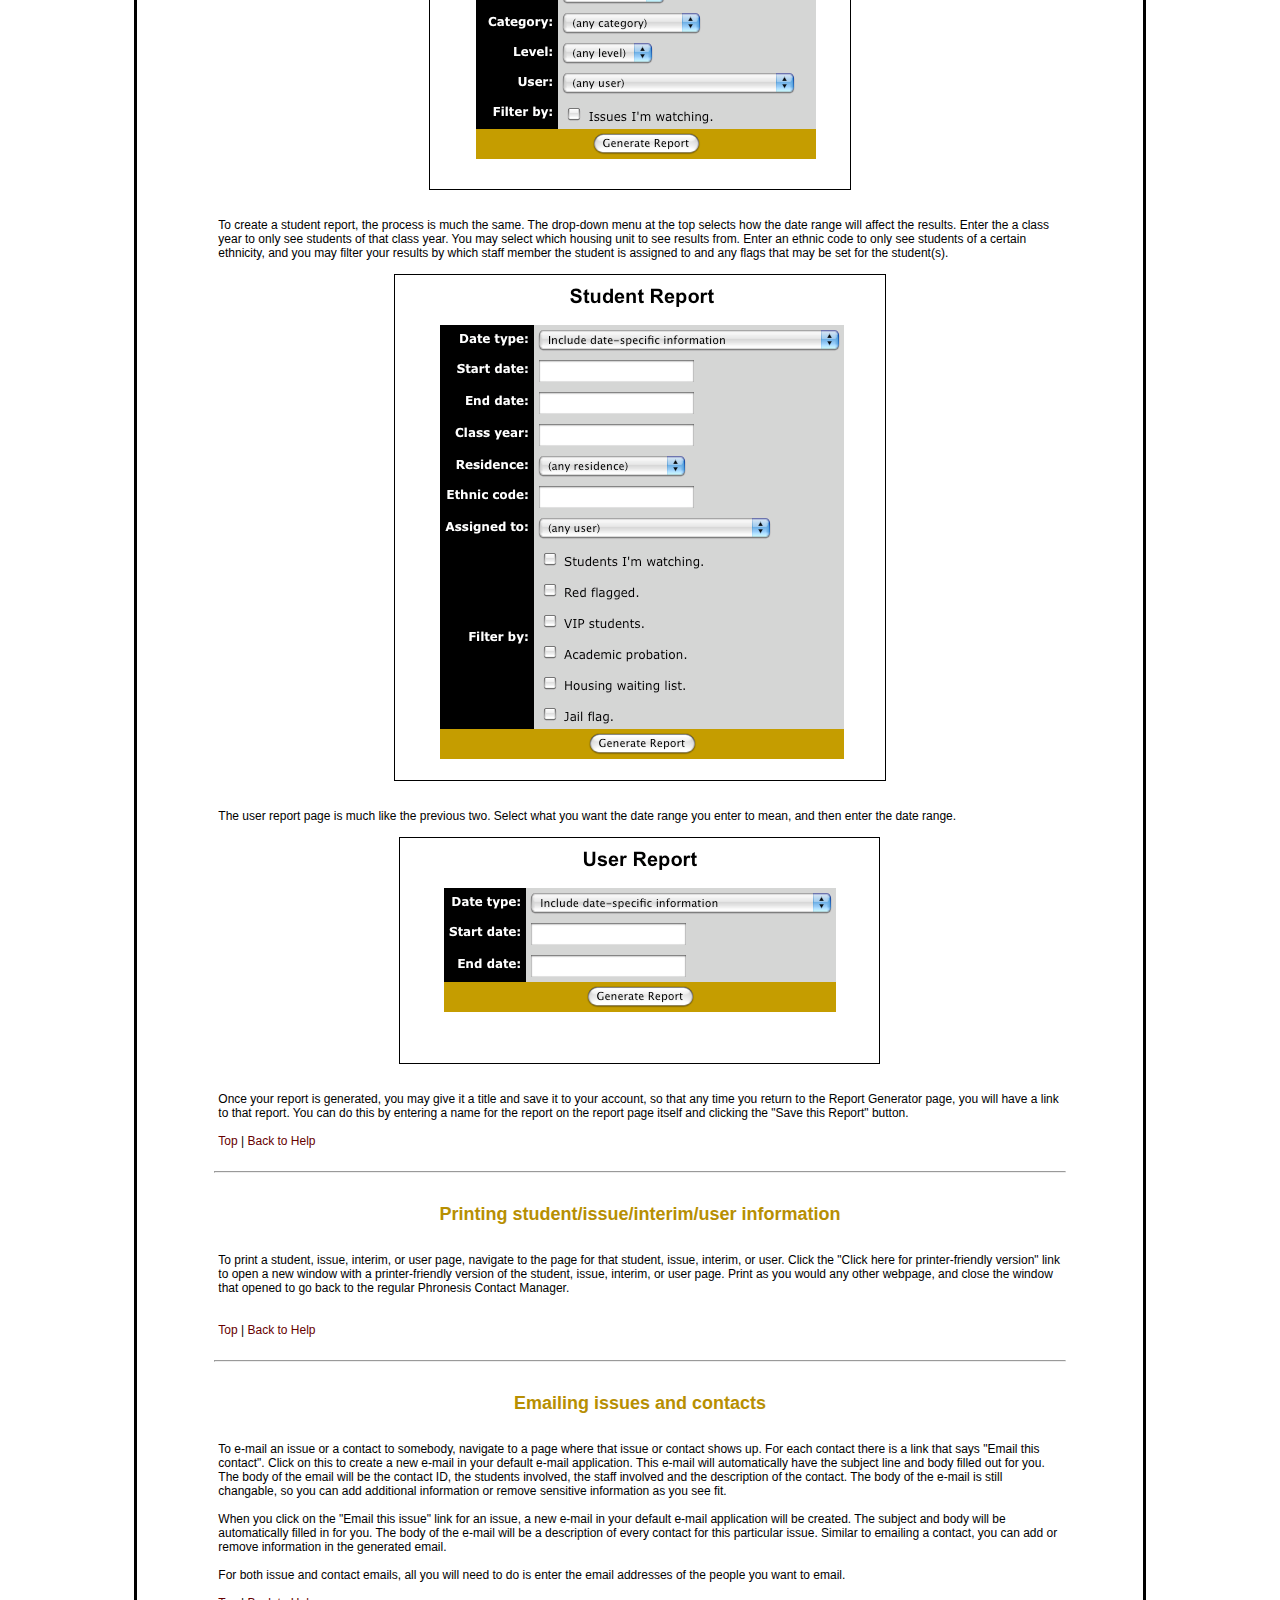
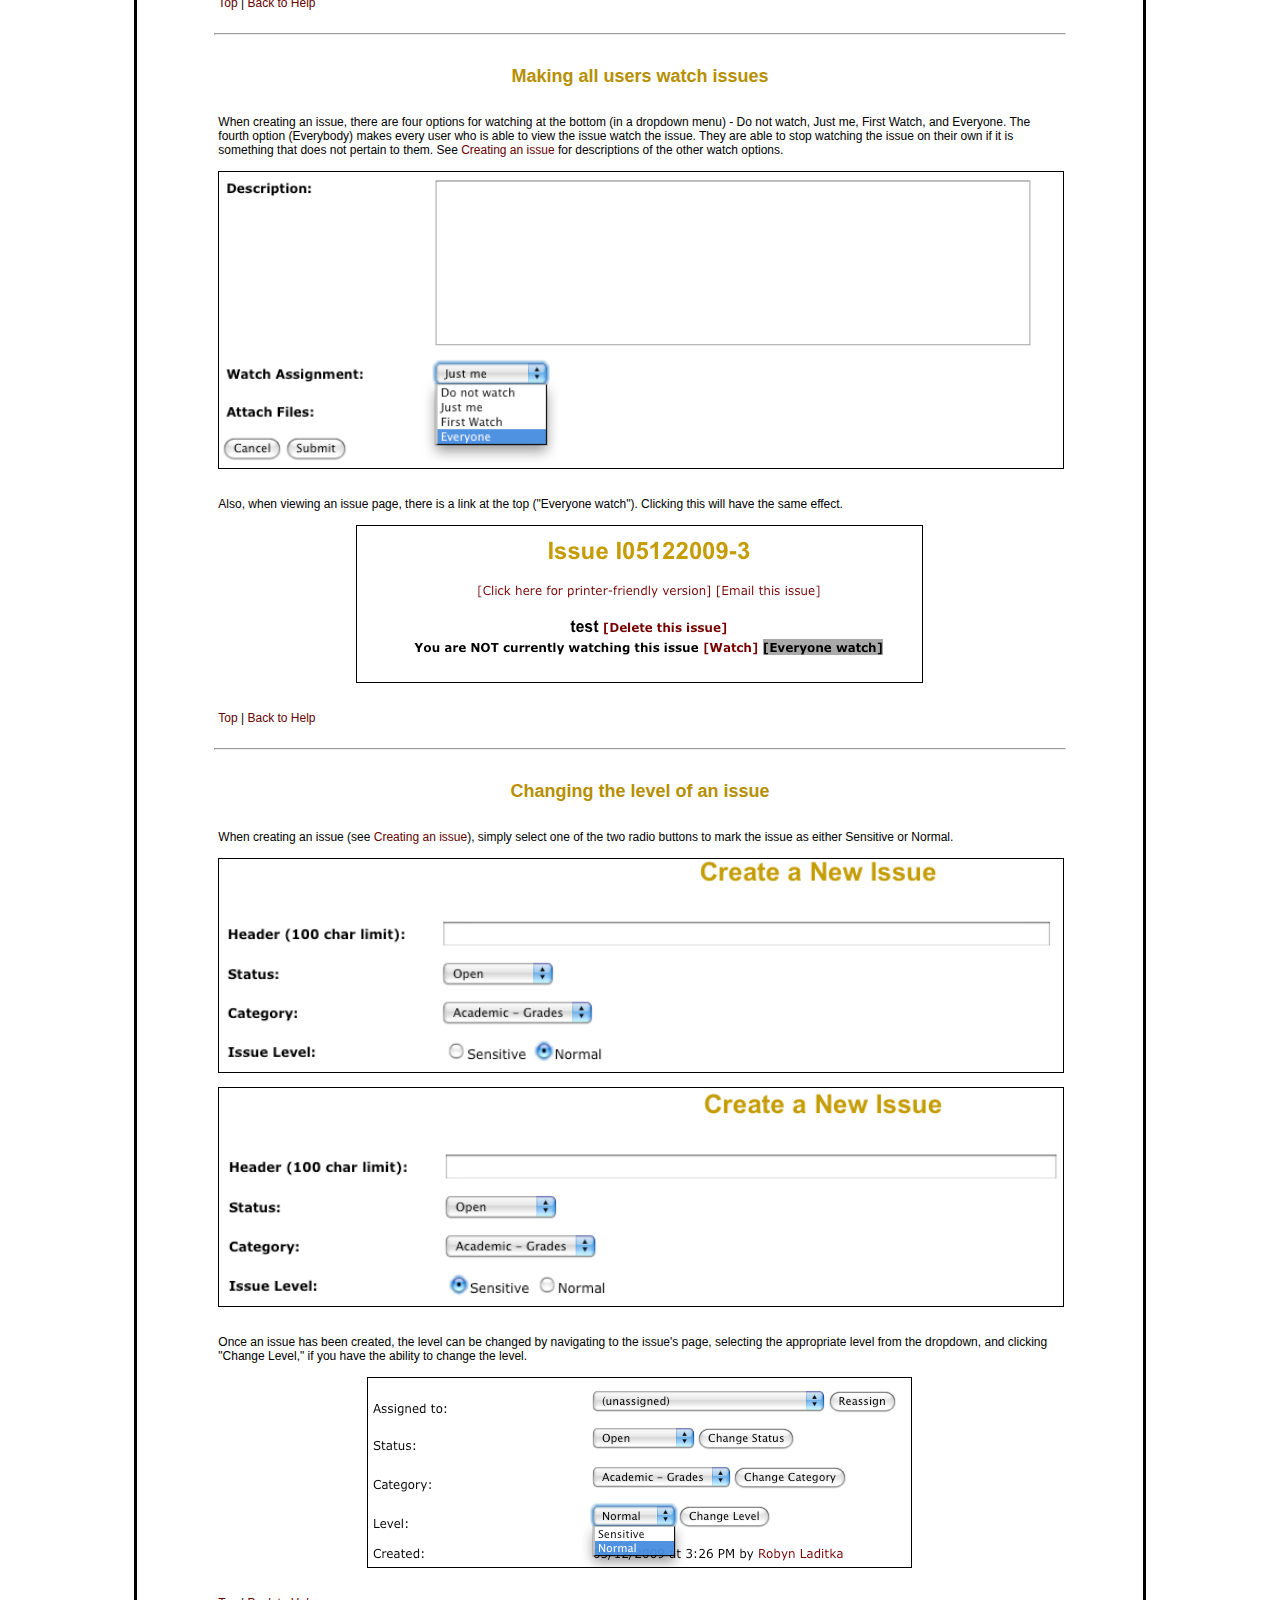
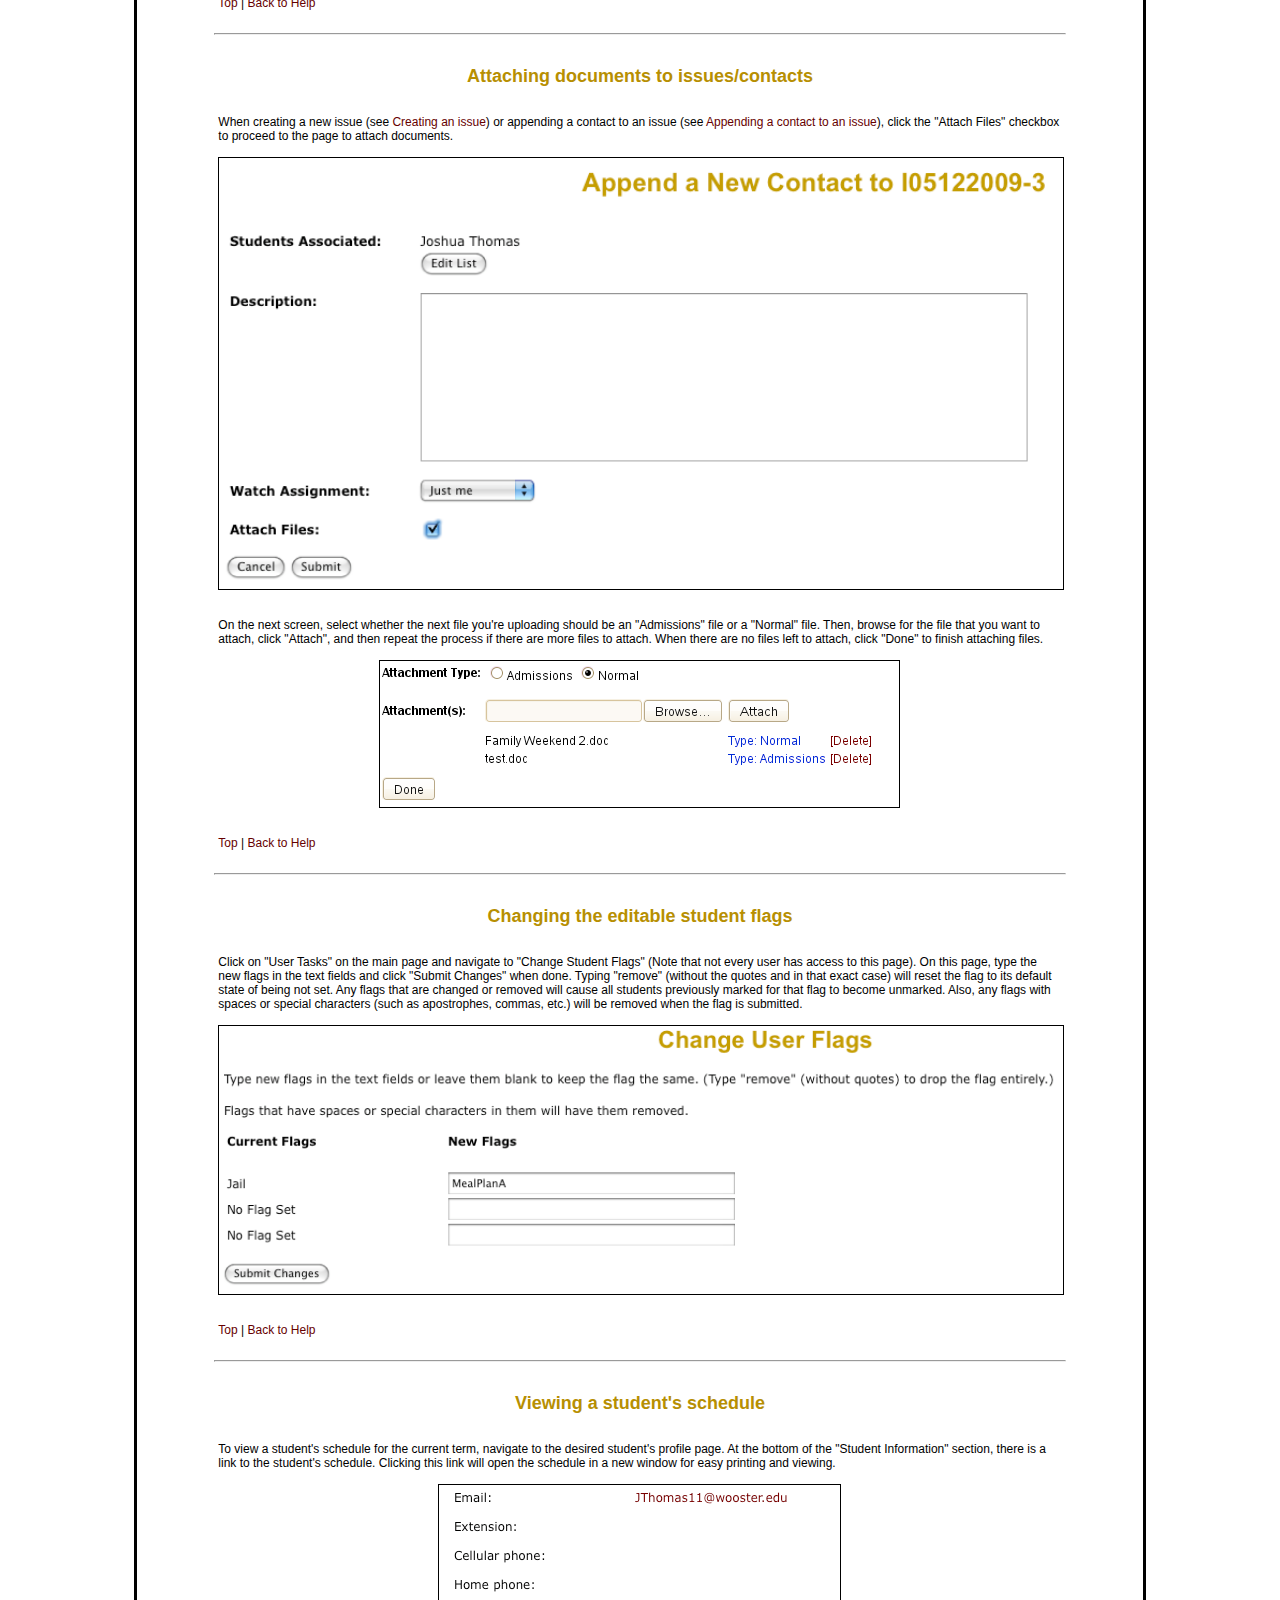
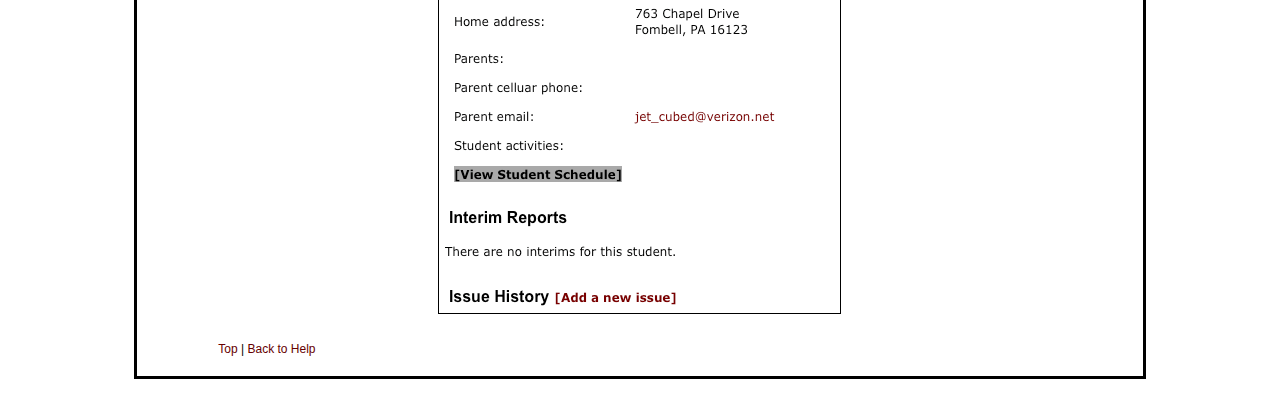
<file: Pansophy/help/walkthroughs.html>
<?xml version='1.0' encoding='iso-8859-1'?>
<!DOCTYPE html PUBLIC "-//W3C//DTD XHTML 1.0 Transitional//EN"  "http://www.w3.org/TR/xhtml1/DTD/xhtml1-transitional.dtd">
<html xmlns="http://www.w3.org/1999/xhtml"> 
<head><link rel="stylesheet" type="text/css" href="help.css" /></head>
<body>
<p>
<table width="80%" class="tablehelp" align="center"><tr align="center"><td><h1 id="top">Phronesis Contact Manager Help:<br />Walkthroughs</h1></td></tr><tr><td><hr /><br /></td></tr>
<tr><td align="center"><table width="85%" border="0"><tr align="left"><td>
<a href="#loggingin">Logging into the system</a><br />
<a href="#usingthemainmenu">Using the top menu</a><br />
<a href="#usingthemainpage">Using the "Main" page</a><br />
<a href="#usingthesearchmenu">Using the search menu</a><br />
<a href="#creatinganissue">Creating an issue</a><br />
<a href="#appendingacontact">Appending a contact to an issue</a><br />
<a href="#usingstudentsassociated">Using the "Students Associated" search-and-add tool</a><br />
<a href="#editingstudentinfo">Editing student info</a><br />
<a href="#editingacontact">Editing a contact</a><br />
<a href="#creatingareport">Creating a report</a><br />
<a href="#printablepages">Printing student/issue/user information</a><br />
<a href="#emailstuff">Emailing issues and contacts</a><br />
<a href="#allwatch">Making all users watch issues</a><br />
<a href="#assignissuelevel">Changing the level of an issue</a><br />
<a href="#attachdocs">Attaching documents to issues/contacts</a><br />
<a href="#changeflags">Changing the editable student flags</a><br />
<a href="#viewschedule">Viewing a student's schedule</a></td></tr></table><br /><hr /></td></tr>

<tr><td><table width="85%" border="0" align="center"><tr><td><h3 id="loggingin">Logging into the system</h3></td></tr></table></td></tr>
<tr><td align="center"><table width="85%" border="0"><tr align="left"><td>Phronesis requires users to log into the system to establish security, verify access and assign user names to entries.
On the login screen, enter your Novell username and password and click Login. If you mistype your username or password
or you do not have access to the system, you will see a message in the top left hand corner of the screen telling you that your
login information could not be validated with the authentication server, and you will be redirected back to the login screen.<br>
<div align="center"><br /><img src="./images/loginScreen.png" /></div>

<br><br><a href="#top">Top</a> | <a href="./index.html">Back to Help</a></td></tr></table><br /><hr /></td></tr>

<tr><td><table width="85%" border="0" align="center"><tr><td><h3 id="usingthemainmenu">Using the top menu</h3></td></tr></table></td></tr>
<tr><td align="center"><table width="85%" border="0"><tr align="left"><td>This menu is located at the top of every page but the login screen and the help documentation. <br>
<div align="center"><br /><img src="./images/mainScreen.png" width="100%"/></div>

<br><br><a href="#top">Top</a> | <a href="./index.html">Back to Help</a></td></tr></table><br /><hr /></td></tr>

<tr><td><table width="85%" border="0" align="center"><tr><td><h3 id="usingthemainpage">Using the "Main" page</h3></td></tr></table></td></tr>
<tr><td align="center"><table width="85%" border="0"><tr align="left"><td>The main page is the first page you will see when entering the system.  On the left will be your 
issues that have been open for an extended period of time.  In the center, you will see the issues you are watching
and on the right you will see the students that you are watching.  To navigate the system, use the links at the top of the page.  The top row of
links takes you to pages available through the College of Wooster�s web site.  The second row provides links to common tasks
you may wish perform within the system, including viewing recent issues, generating reports, and other user tasks. Depending on your access level, this task bar will vary from the given snapshot. Under the task bar are Open inactive issues you created, issues you are watching, and students you are watching. You may check the boxes beside the issues and hit one of the submit buttons to close the inactive issues or stop watching the watched issues.
<br><br>
<ul><li><b>Click "Main" to go back to the Main page; this is the page to see when you log in.</b></ul>
<div align="center"><br /><img src="./images/topmenuScreen.png" width="100%" border="1" /></div><br /><br />
<ul><li><b>Click "Open Issues" to view all currently open issues.</b></ul>
<div align="center"><br /><img src="./images/openIssueScreen.png" width="100%" border="1" /></div><br /><br />
<ul><li><b>Click "Add Issue" to create a new issue.</b></ul>
<div align="center"><br /><img src="./images/addIssueScreen.png" width="100%" border="1" /></div><br /><br />
<ul><li><b>Click "Add Flag" to apply a flag to a batch of students.</b></ul>
<div align="center"><br /><img src="./images/addFlagScreen.png" width ="100%" border="1"/></div><br /><br />
<ul><li><b>Click "Help" to open a new window to the Phronesis Contact Manager help files.</b></ul>
<div align="center"><br /><img src="./images/helpScreen.png" width="100%" border="1" /></div><br /><br />
<ul><li><b>Click "Logout" in the upper right corner to end your session.  You must do this so that other people using your
computer cannot gain unauthorized access to the system.</b></ul>

<br><br><a href="#top">Top</a> | <a href="./index.html">Back to Help</a></td></tr></table><br /><hr /></td></tr>

<tr><td><table width="85%" border="0" align="center"><tr><td><h3 id="usingthesearchmenu">Using the search menu</h3></td></tr></table></td></tr>
<tr><td align="center"><table width="85%" border="0"><tr align="left"><td>The search bar in the menu allows you to select a "Search Type" and a "Search Field." 
The Search Fields available to you depend on what kind of Search Type you select, so it is important when doing a search that you select your Search Type first, and <i>then</i> choose a Search Field.
<br /><br />
To initiate a search, choose your "Search Type," choose your "Search Field," and then the desired
search term(s).  For example, if you want to search for issues having to with a fire, you would
choose "Issues" for Search Type and "Header" for the Search Field.  Then you would enter the word "fire" as your search term.  This would display all issues with
a headline containing the word "fire."<br><br>

If you searched students or issues, when the results for your search appear they will show up with a drop-down menu and checkboxes
next to each result.  You can check the checkboxes and select an operation from the drop-down menu to do some functions that it
would be convenient to do in large quantities.<br />
<div align="center"><br /><img src="./images/searchBarScreen.png" style="vertical-align: middle" border="1" />&nbsp;&nbsp;&nbsp;<img src="./images/searchBarScreen2.png" border="1" style="vertical-align: top" /></div>

<br><br><a href="#top">Top</a> | <a href="./index.html">Back to Help</a></td></tr></table><br /><hr /></td></tr>

<tr><td><table width="85%" border="0" align="center"><tr><td><h3 id="creatinganissue">Creating an issue</h3></td></tr></table></td></tr>
<tr><td align="center"><table width="85%" border="0"><tr align="left"><td>There are two ways to create an issue.  One is to navigate to a student page.  Then, on the student page, click "Add a new issue".  
The second way to add a new issue is to click the "Add Issue" link in the top menu bar and fill in all fields of the form.<br><br />
<div align="center"><br /><img src="./images/addIssueScreen.png" width="100%" border="1" /></div><br /><br />
The "Header" should be a short, one-line description of the issue using keywords that will be useful for
searches (see <a href="#usingthesearchmenu">Using the search menu</a>).  
The header will be used as a quick reference for other users of the system.
<br /><br />
The Category of an issue gives users a means to apply a grouping to the issue for better searching and consistency.
<br /><br />
The issue level button sets the issue to be sensitive in nature (only certain users can see it) or a normal issue (everyone can see it).
<br><br>
The initial contact information includes the Students Associated entry field.
You should include all students whom you wish to associate with the initial contact.  For more help
with this step, see <a href="#usingstudentsassociated">Using the "Students Associated" search-and-add tool</a>.
<br><br>
For Description you should write a detailed summary of the contact that took place and be sure to include all students you associated with this contact.
<br><br>
In the bottom left corner of the page, you will see the "Watch Assignment" dropdown menu is set to "Do not watch" 
by default.  This means that if anyone else makes any changes affecting this issue (e.g., changes its status, 
adds a new Contact, etc.), nobody will receive an alert. To change the assignment to make First Watch users (and up)
be set to watch the issue, simply select the "First Watch" option from the list. Selecting "Everyone" will make all users watch the issue and
selecting "Just me" will have only you watch the issue.
<br /><br />
If any files need to be attached to the issue (see <a href="#attachdocs">Attaching documents to issues/contacts</a>),
 click on the checkbox marked "Attach Files" and you will be directed to the upload page after clicking "Submit."

<br><br><a href="#top">Top</a> | <a href="./index.html">Back to Help</a></td></tr></table><br /><hr /></td></tr>

<tr><td><table width="85%" border="0" align="center"><tr><td><h3 id="appendingacontact">Appending a contact to an issue</h3></td></tr></table></td></tr>
<tr><td align="center"><table width="85%" border="0"><tr align="left"><td>Select the desired issue, and beside "Contact History" click the "Append
a new contact to this issue" link.  Here you can enter the new contact information.
<br>
See <a href="#creatinganissue">Creating an issue</a> (above) to view information on how to fill out the Contact fields.
<div align="center"><br /><img src="./images/addContactScreen.png" width="100%" border="1" /></div>

<br><br><a href="#top">Top</a> | <a href="./index.html">Back to Help</a></td></tr></table><br /><hr /></td></tr>

<tr><td><table width="85%" border="0" align="center"><tr><td><h3 id="usingstudentsassociated">Using the "Students Associated" search-and-add tool</h3></td></tr></table></td></tr>
<tr><td align="center"><table width="85%" border="0"><tr align="left"><td>If you are appending a contact to an issue, the "Students Associated" field will automatcially
be automatically populated with all the students currently associated with the issue.  
You can remove any students you do not wish to associate with <i>this</i> contact and add other students.  
If you are adding a new issue, the "Students Associated" field will begin blank.
<br /><br />
<i>To <b>add</b> students to the "Students Associated" field</i>, enter as much of the student's name into the
search fields on the right as you know.  Misspellings will not produce the correct student(s) in the results, but typing only
a piece of a student's first and/or last name with correct spelling will generate results that will include the
intended student.  For example, if one were looking for John Smith, typing in "john" and "smth" would not
include him in the results, but typing "john" and "sm" would.  Once you have completed a search, check the
checkboxes beside any students in the results whom you wish to associate with this contact and click "Add." <br />
<div align="center"><br /><img src="./images/addContactEditScreen.png" border="1"  /></div><br />
<br />
<i>To <b>remove</b> students from the "Students Associated" field</i>, check the checkboxes beside the ones you
wish to exclude and click "Remove." <br />
<div align="center"><br /><img src="./images/removeContactEditScreen.png" border="1"  /></div>

<br><br><a href="#top">Top</a> | <a href="./index.html">Back to Help</a></td></tr></table><br /><hr /></td></tr>

<tr><td><table width="85%" border="0" align="center"><tr><td><h3 id="editingstudentinfo">Editing student info</h3></td></tr></table></td></tr>
<tr><td align="center"><table width="85%" border="0"><tr align="left"><td>Navigate to the student page of the student whose flags/information you wish to edit.  If you have permission to edit
this student, there will be a link next to "Student Information" which says "Edit this student."  Click it, make
any necessary modifications to the information, and click "Submit Changes." Note that FERPA can be checked like a flag or checked along with a comment detailing the FERPA information.<br>
<div align="center"><br /><img src="./images/editStudentScreen.png" border="1" /></div>

<br><br><a href="#top">Top</a> | <a href="./index.html">Back to Help</a></td></tr></table><br /><hr /></td></tr>

<tr><td><table width="85%" border="0" align="center"><tr><td><h3 id="editingacontact">Editing a contact</h3></td></tr></table></td></tr>
<tr><td align="center"><table width="85%" border="0"><tr align="left"><td><I>You may only edit the contacts you have created.</I>
If you have information relevant to the issue, you may add it as a new contact.
<br /><br />
Navigate to the page of any issue, student, or user associated with the contact that you wish to edit.  
Locate the contact you want to edit under "Contact History." 
If you have persmission to edit the record, you will see an "Edit" link in the upper right corner of the Contact window. 
Click "Edit," make any necessary modifications and click "Submit Changes."<br>
<div align="center"><br /><img src="./images/editContactScreen.png" border="1" width="100%" /></div>

<br><br><a href="#top">Top</a> | <a href="./index.html">Back to Help</a></td></tr></table><br /><hr /></td></tr>

<tr><td><table width="85%" border="0" align="center"><tr><td><h3 id="creatingareport">Creating a report</h3></td></tr></table></td></tr>
<tr><td align="center"><table width="85%" border="0"><tr align="left"><td>Click "Report Generator" from the Main page.  Click on the type of report you would like to generate.  The possible five options are 
Issues, Students, Users, Interims and First Watch List reports, though not all of these options may appear depending on your level of access.  None of the fields in any of the generators are required, so queries can be general if desired.
<div align="center"><br /><img src="./images/reportMenu.png" border="1" /></div>
<br><br>
For Issue reports, use the drop-down menu to select how the date range you input will affect your query.  Then type the start and end 
dates in the form of "MM/DD/YYYY".  Select the status, category, and level of issues that you 
wish to see and optionally filter the results based on which user was involved.  You may also filter the results to be only issues 
that you are watching by clicking the checkbox.
<div align="center"><br /><img src="./images/issueReportScreen.png" border="1" /></div>
<br><br>
To create a student report, the process is much the same.  The drop-down menu at the top selects how the date range will affect the 
results.  Enter the a class year to only see students of that class year.  You may select which housing unit to see results from. 
Enter an ethnic code to only see students of a certain ethnicity, and you may filter your results by which staff member 
the student is assigned to and any flags that may be set for the student(s).
<div align="center"><br /><img src="./images/studentReportScreen.png" border="1" /></div>
<br><br>
The user report page is much like the previous two.  Select what you want the date range you enter to mean, and then enter 
the date range.
<div align="center"><br /><img src="./images/userReportScreen.png" border="1" /></div>
<br><br>
Once your report is generated, you may give it a title and save it to your account, so that any time you return to the
Report Generator page, you will have a link to that report.  You can do this by entering a name for the report on the report page 
itself and clicking the "Save this Report" button.
<br><br><a href="#top">Top</a> | <a href="./index.html">Back to Help</a></td></tr></table><br /><hr /></td></tr>

<!--<tr><td><table width="85%" border="0" align="center"><tr><td><h3 id="importingdata">Importing SRN data from a file</h3></td></tr></table></td></tr>
<tr><td align="center"><table width="85%" border="0"><tr align="left"><td>Click "User Tasks" on the Main page.  Select "Import SRN Student Records".  Click "Browse" to find the file on your computer,
and open it.  The path of the file on your computer should now display in the box to the left of the "Browse" button.  Click "Submit" and
patiently wait while the data is processed.

<br><br><a href="#top">Top</a> | <a href="./index.html">Back to Help</a></td></tr></table><br /><hr /></td></tr> --> <!--SRN importing not available anymore?-->

<tr><td><table width="85%" border="0" align="center"><tr><td><h3 id="printablepages">Printing student/issue/interim/user information</h3></td></tr></table></td></tr>
<tr><td align="center"><table width="85%" border="0"><tr align="left"><td>To print a student, issue, interim, or user page, navigate to the page for that student, issue, interim, or user.  Click the "Click here for printer-friendly
version" link to open a new window with a printer-friendly version of the student, issue, interim, or user page.  Print as you would any other webpage, and
close the window that opened to go back to the regular Phronesis Contact Manager.<br>
<!--<div align="center"><br /><img src="./images/printerScreen.png" border="1" width="100%" /></div>-->
<br><br><a href="#top">Top</a> | <a href="./index.html">Back to Help</a></td></tr></table><br /><hr /></td></tr>

<tr><td><table width="85%" border="0" align="center"><tr><td><h3 id="emailstuff">Emailing issues and contacts</h3></td></tr></table></td></tr>
<tr><td align="center"><table width="85%" border="0"><tr align="left"><td>To e-mail an issue or a contact to somebody, navigate to a page where that issue or contact shows up.  For each contact there is a link
that says "Email this contact".  Click on this to create a new e-mail in your default e-mail application.  This e-mail will
automatically have the subject line and body filled out for you.  The body of the email will be the contact ID,
the students involved, the staff involved and the description of the contact.
The body of the e-mail is still changable, so you can add additional information or remove sensitive information as you see fit.<br><br>

When you click on the "Email this issue" link for an issue, a new e-mail in your default e-mail application will be created.  The subject
and body will be automatically filled in for you.  The body of the e-mail will be a description of every contact for this particular
issue.  Similar to emailing a contact, you can add or remove information in the generated email.<br><br>

For both issue and contact emails, all you will need to do is enter the email addresses of the people you want to email.
<br><br><a href="#top">Top</a> | <a href="./index.html">Back to Help</a></td></tr></table><br /><hr /></td></tr>

<tr><td><table width="85%" border="0" align="center"><tr><td><h3 id="allwatch">Making all users watch issues</h3></td></tr></table></td></tr>
<tr><td align="center"><table width="85%" border="0"><tr align="left"><td>When creating an issue, there are four options for watching at the bottom (in a dropdown menu) - Do not watch, Just me, First Watch, and Everyone. 
The fourth option (Everybody) makes every user who is able to view the issue watch the issue.  They are able to stop watching the issue
on their own if it is something that does not pertain to them.  See <a href="#creatinganissue">Creating an issue</a> for descriptions of the other watch options.
<div align="center"><br /><img src="./images/allWatch2.png" width="100%" border="1" /></div><br /><br />

Also, when viewing an issue page, there is a link at the top ("Everyone watch").  Clicking this will have the same effect.
<div align="center"><br /><img src="./images/allWatch1.png" border="1" /></div>
<br><br><a href="#top">Top</a> | <a href="./index.html">Back to Help</a></td></tr></table><br /><hr /></td></tr>

<tr><td><table width="85%" border="0" align="center"><tr><td><h3 id="assignissuelevel">Changing the level of an issue</h3></td></tr></table></td></tr>
<tr><td align="center"><table width="85%" border="0"><tr align="left"><td>When creating an issue (see <a href="#creatinganissue">Creating an issue</a>), simply select one of the two
radio buttons to mark the issue as either Sensitive or Normal.
<div align="center"><br /><img src="./images/issueLevelScreen1.png" width="100%" border="1" /></div><br />
<div align="center"><img src="./images/issueLevelScreen2.png" width="100%" border="1" /></div>
<br /><br />Once an issue has been created, the level can be changed by navigating to the issue's page, selecting the appropriate level
from the dropdown, and clicking "Change Level," if you have the ability to change the level.
<div align="center"><br /><img src="./images/issueLevelScreen3.png" border="1" /></div>

<br><br><a href="#top">Top</a> | <a href="./index.html">Back to Help</a></td></tr></table><br /><hr /></td></tr>

<tr><td><table width="85%" border="0" align="center"><tr><td><h3 id="attachdocs">Attaching documents to issues/contacts</h3></td></tr></table></td></tr>
<tr><td align="center"><table width="85%" border="0"><tr align="left"><td>When creating a new issue (see <a href="#creatinganissue">Creating an issue</a>) or appending a contact to an issue (see <a href="#appendingacontact">Appending a contact to an issue</a>), 
click the "Attach Files" checkbox to proceed to the page to attach documents.
<div align="center"><br /><img src="./images/attachFile1.png" width="100%" border="1" /></div>
<br /><br />
On the next screen, select whether the next file you're uploading should be an "Admissions" file or a "Normal" file. Then, browse for the file that you want to attach, click "Attach", and then repeat the process if there are more files to attach. When there are no files left to attach, click "Done" to finish attaching files.
<div align="center"><br /><img src="./images/attachFiles2.png" border="1" /></div>
<br><br><a href="#top">Top</a> | <a href="./index.html">Back to Help</a></td></tr></table><br /><hr /></td></tr>

<tr><td><table width="85%" border="0" align="center"><tr><td><h3 id="changeflags">Changing the editable student flags</h3></td></tr></table></td></tr>
<tr><td align="center"><table width="85%" border="0"><tr align="left"><td>Click on "User Tasks" on the main page and navigate to "Change Student Flags" (Note that not every user has access to this page). On this page, type the new flags in the text fields and click "Submit Changes" when done. 
Typing "remove" (without the quotes and in that exact case) will reset the flag to its default state of being not set. Any flags that are changed or removed will cause all students previously marked for that flag 
to become unmarked. Also, any flags with spaces or special characters (such as apostrophes, commas, etc.) will be removed when the flag is submitted.
<div align="center"><br /><img src="./images/changeFlags.png" border="1" width="100%" /></div>

<br><br><a href="#top">Top</a> | <a href="./index.html">Back to Help</a></td></tr></table><br /><hr /></td></tr>

<tr><td><table width="85%" border="0" align="center"><tr><td><h3 id="viewschedule">Viewing a student's schedule</h3></td></tr></table></td></tr>
<tr><td align="center"><table width="85%" border="0"><tr align="left"><td>To view a student's schedule for the current term, navigate to the desired student's profile page. At the bottom of the "Student Information" section, 
there is a link to the student's schedule. Clicking this link will open the schedule in a new window for easy printing and viewing.

<div align="center"><br /><img src="./images/schedules1.png" border="1" /></div>

<br><br><a href="#top">Top</a> | <a href="./index.html">Back to Help</a></td></tr></table><br /></td></tr>

</table>
</p>
</body>
</html>
</file>
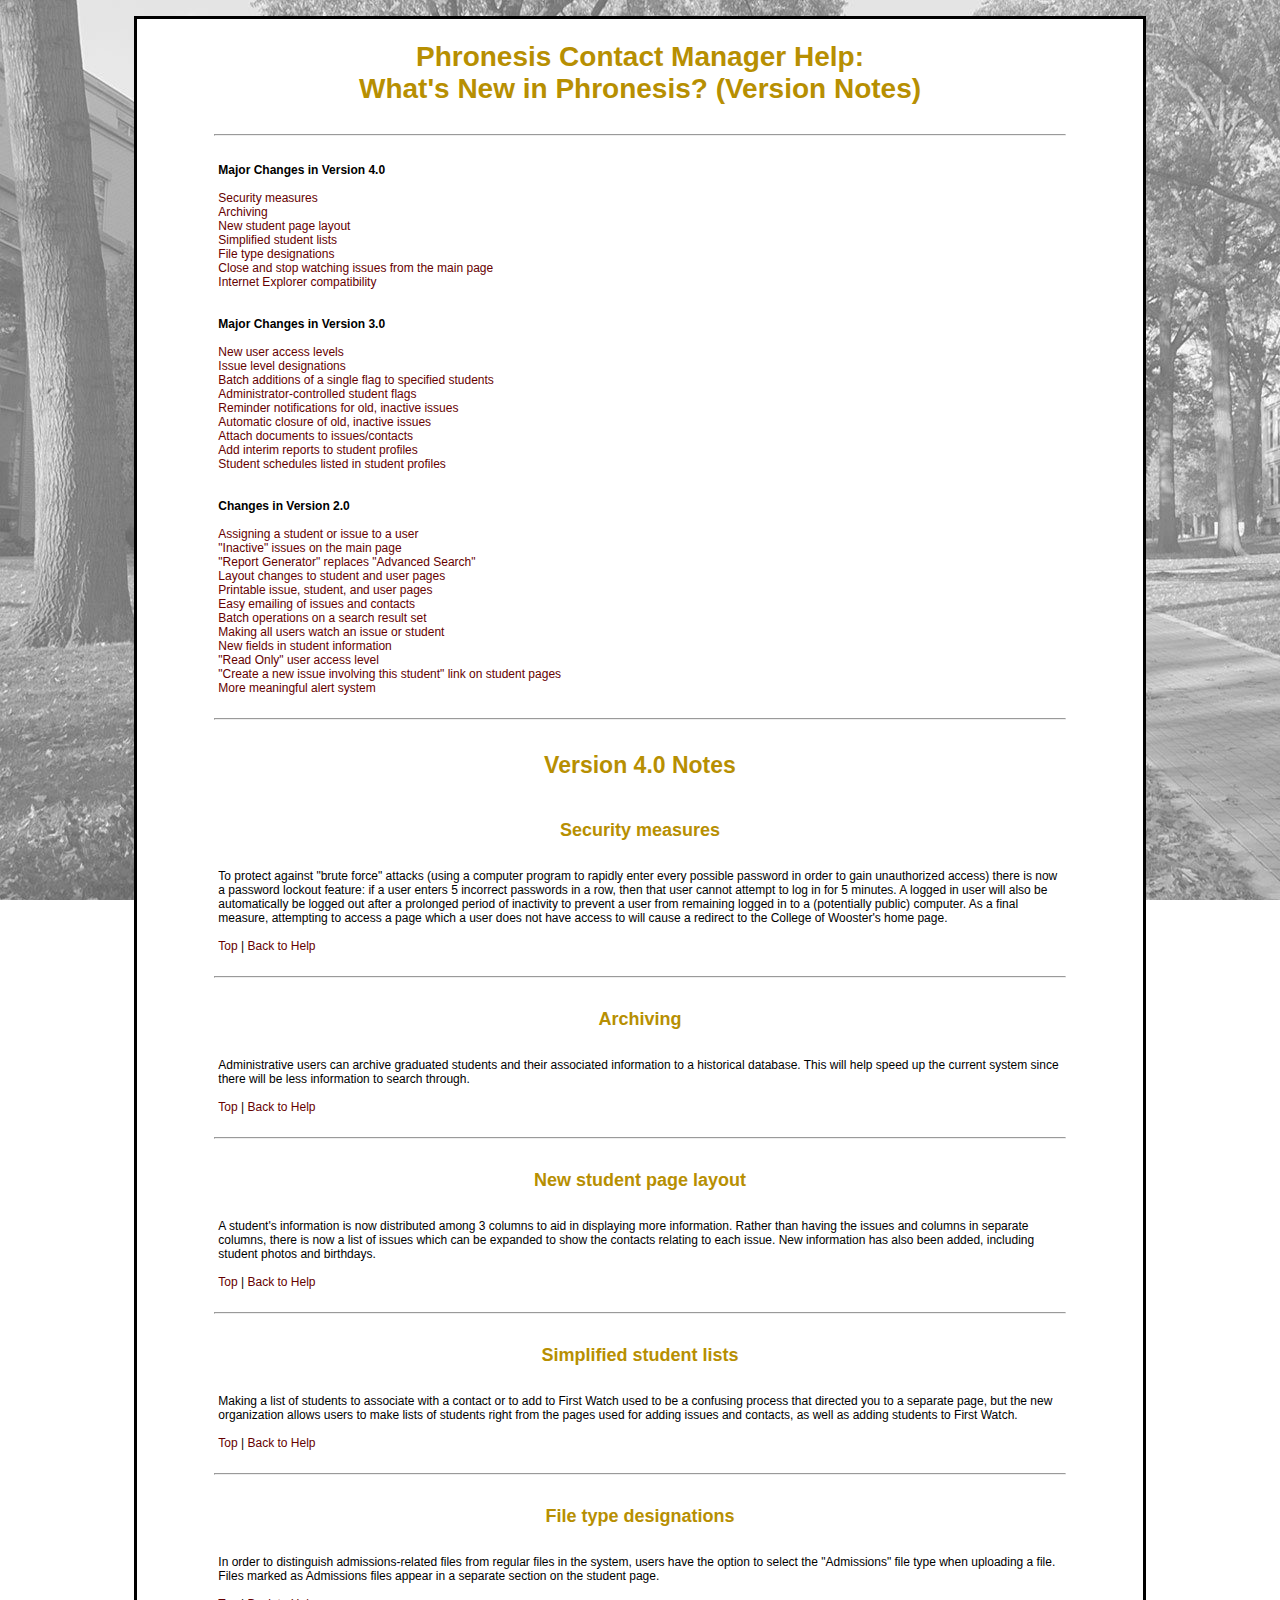
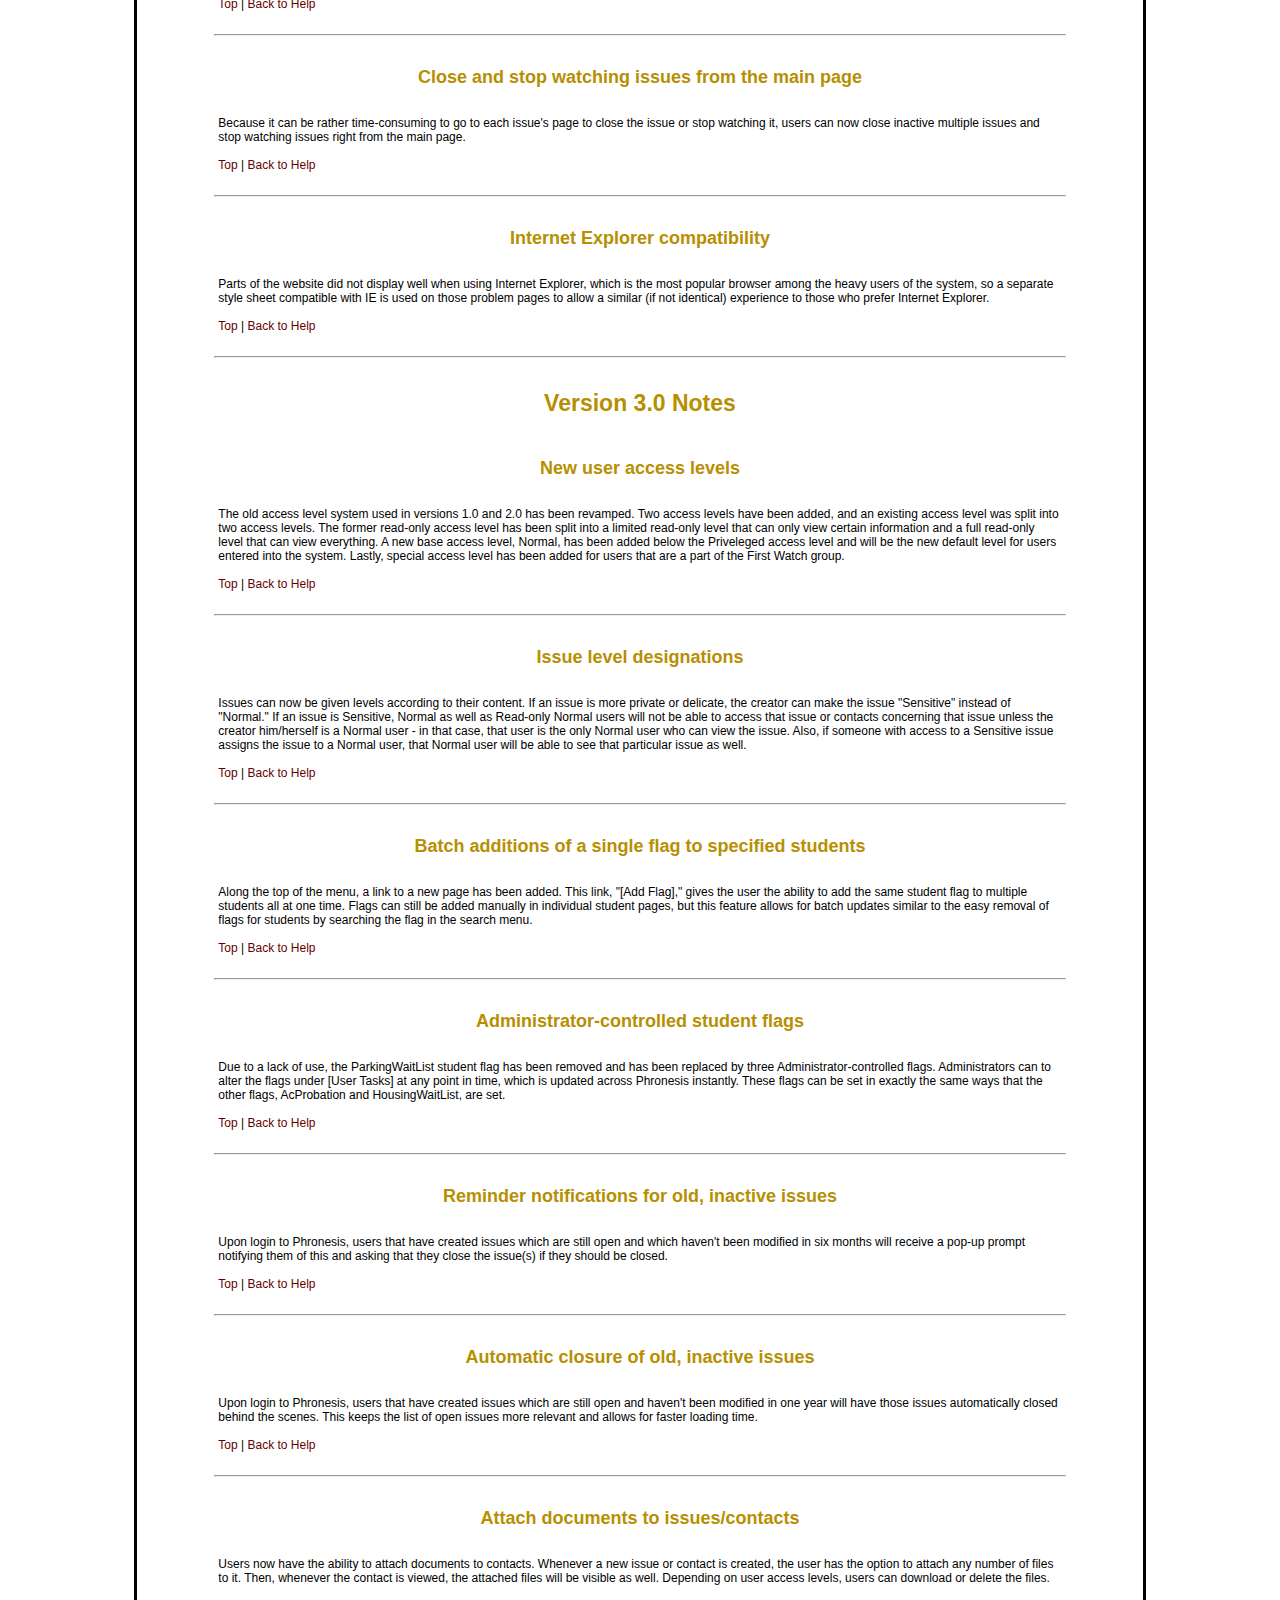
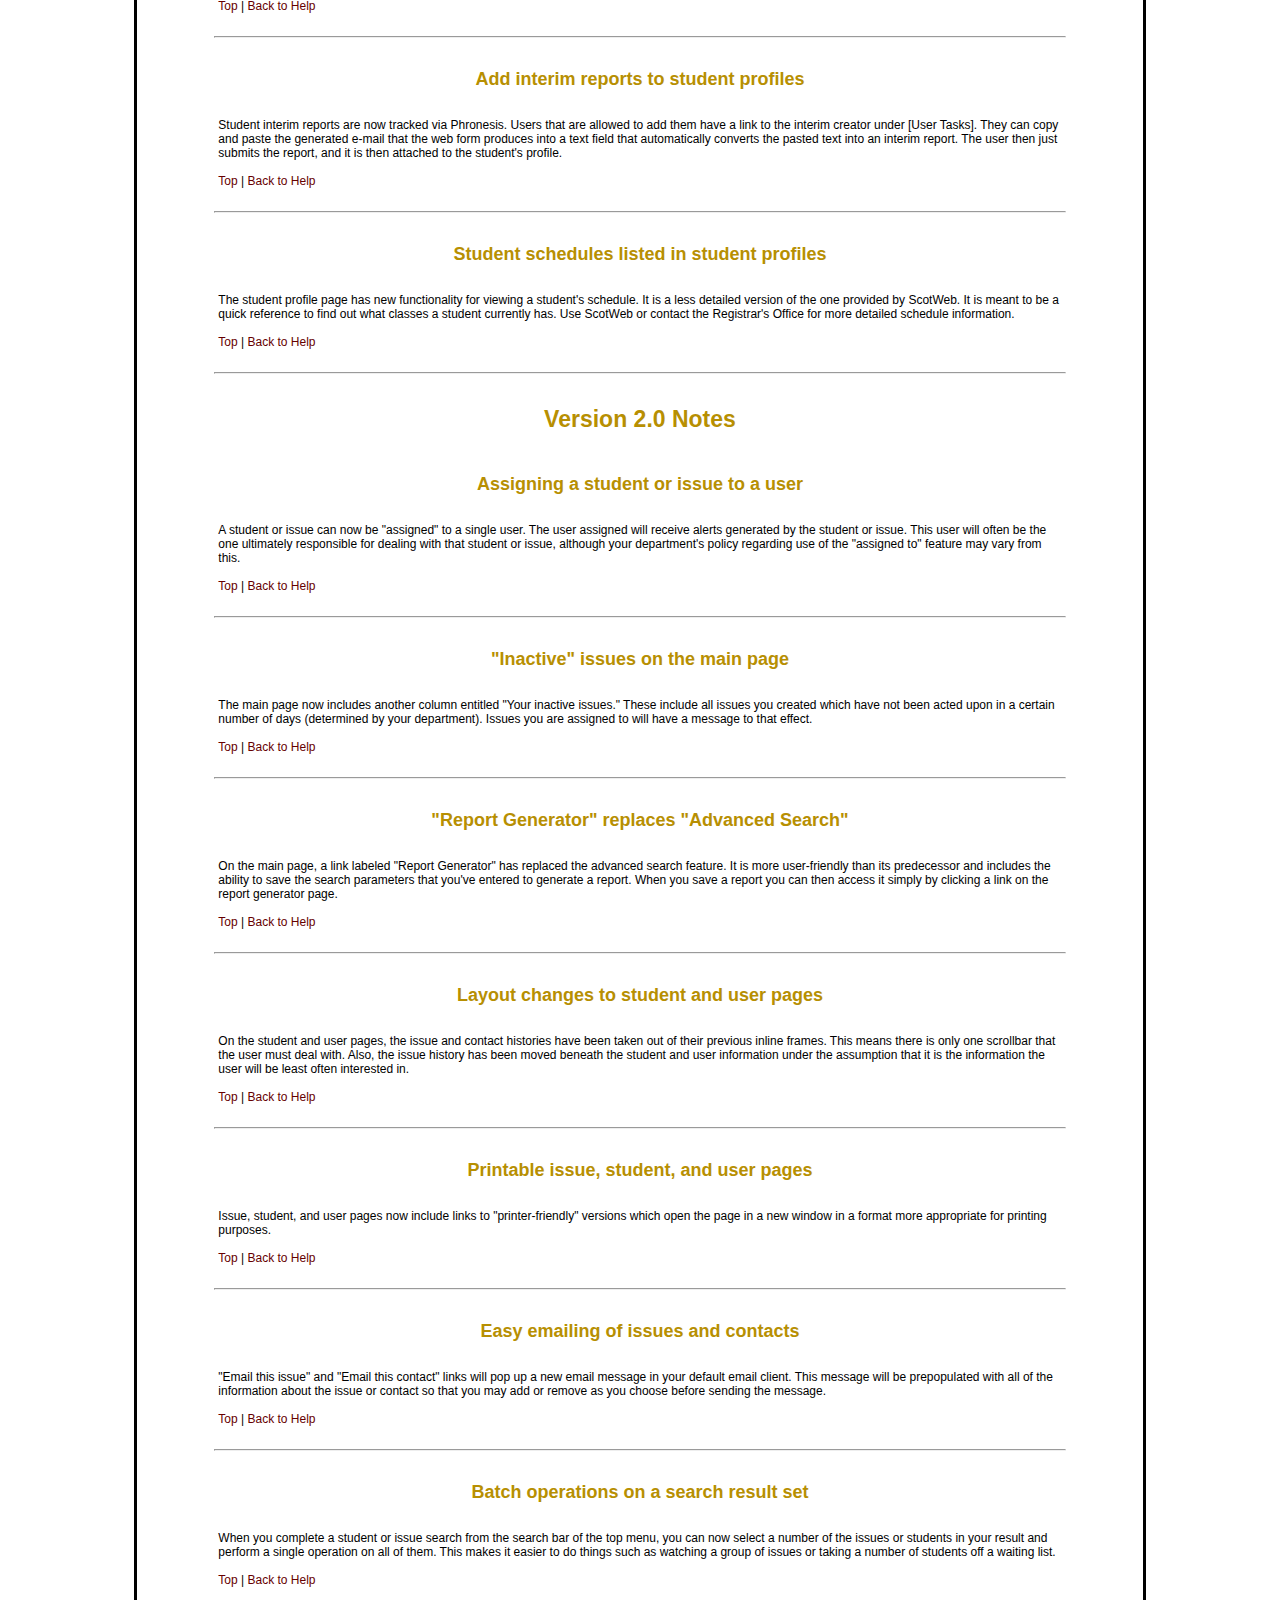
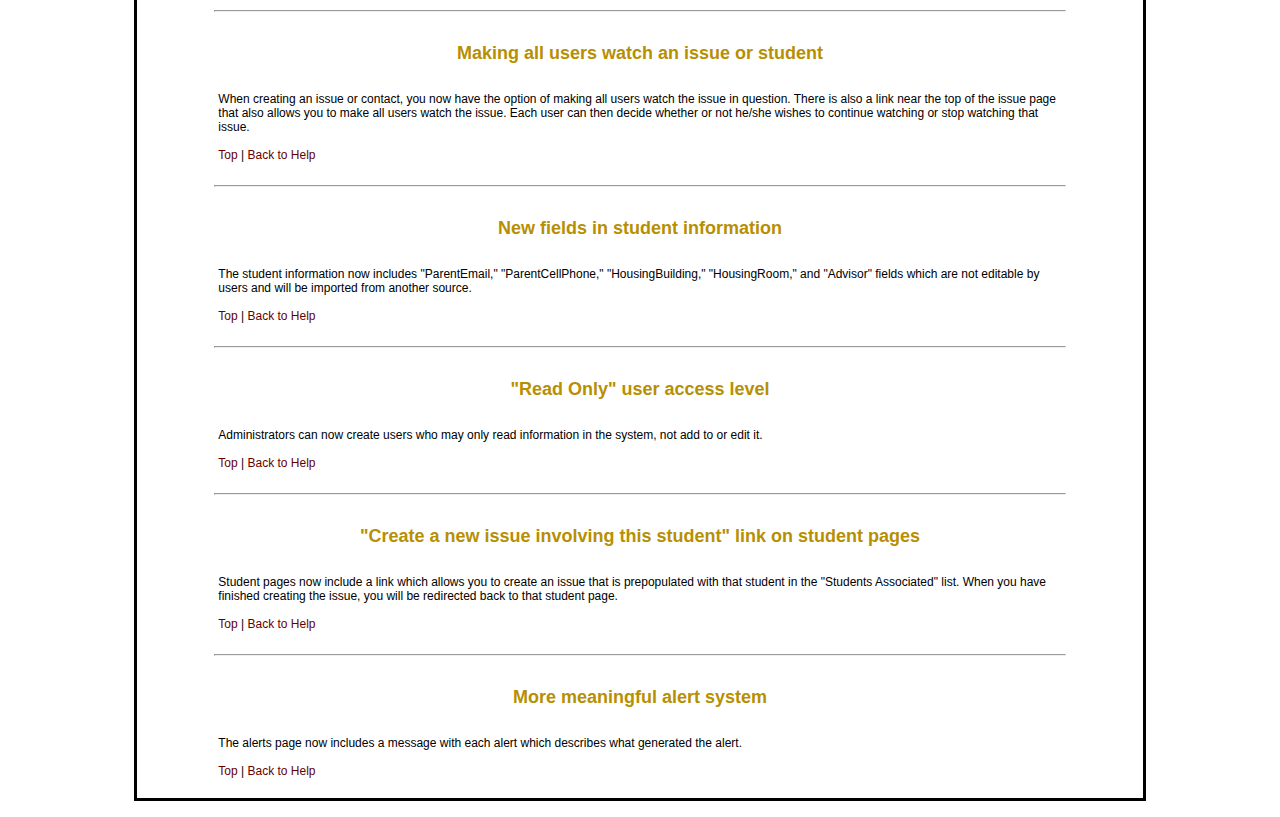
<file: Pansophy/help/whatsnew.html>
<?xml version='1.0' encoding='iso-8859-1'?>
<!DOCTYPE html PUBLIC "-//W3C//DTD XHTML 1.0 Transitional//EN"  "http://www.w3.org/TR/xhtml1/DTD/xhtml1-transitional.dtd">
<html xmlns="http://www.w3.org/1999/xhtml"> 
<head><link rel="stylesheet" type="text/css" href="help.css" /></head>
<body>
<p>
<table width="80%" class="tablehelp" align="center"><tr align="center"><td><h1 id="top">Phronesis Contact Manager Help:<br />What's New in Phronesis? (Version Notes)</h1></td></tr><tr><td><hr /><br /></td></tr>
<tr><td align="center"><table width="85%" border="0"><tr align="left"><td>
<b>Major Changes in Version 4.0</b><br /><br />
<a href="#security">Security measures</a><br />
<a href="#archiving">Archiving</a><br />
<a href="#layout">New student page layout</a><br />
<a href="#studentlist">Simplified student lists</a><br />
<a href="#filetype">File type designations</a><br />
<a href="#main">Close and stop watching issues from the main page</a><br />
<a href="#ie">Internet Explorer compatibility</a><br />
<br /><br /><b>Major Changes in Version 3.0</b><br /><br />
<a href="#accesslevels">New user access levels</a><br />
<a href="#issuelevels">Issue level designations</a><br />
<a href="#batchflags">Batch additions of a single flag to specified students</a><br />
<a href="#userflags">Administrator-controlled student flags</a><br />
<a href="#promptoldissues">Reminder notifications for old, inactive issues</a><br />
<a href="#closeoldissues">Automatic closure of old, inactive issues</a><br />
<a href="#docattach">Attach documents to issues/contacts</a><br />
<a href="#interims">Add interim reports to student profiles</a><br />
<a href="#studentschedules">Student schedules listed in student profiles</a><br />
<br /><br /><b>Changes in Version 2.0</b><br /><br />
<a href="#assigning">Assigning a student or issue to a user</a><br>
<a href="#inactiveissues">"Inactive" issues on the main page</a><br>
<a href="#reportgenerator">"Report Generator" replaces "Advanced Search"</a><br>
<a href="#layoutchanges">Layout changes to student and user pages</a><br>
<a href="#printablepages">Printable issue, student, and user pages</a><br>
<a href="#emailing">Easy emailing of issues and contacts</a><br>
<a href="#batchoperations">Batch operations on a search result set</a><br>
<a href="#allwatch">Making all users watch an issue or student</a><br>
<a href="#newfields">New fields in student information</a><br>
<a href="#readonly">"Read Only" user access level</a><br>
<a href="#issueinvolvingstudent">"Create a new issue involving this student" link on student pages</a><br>
<a href="#alertsystem">More meaningful alert system</a></td></tr></table><br /><hr /></td></tr>


<tr><td><table width="85%" border="0" align="center"><tr><td><h2>Version 4.0 Notes</h2></td></tr>
<tr><td><h3 id="security">Security measures</h3></td></tr></table></td></tr>
<tr><td align="center"><table width="85%" border="0"><tr align="left"><td>To protect against "brute force" attacks (using a computer program to rapidly enter every possible password in order to gain unauthorized access) there is now a password lockout feature: if a user enters 5 incorrect passwords in a row, then that user cannot attempt to log in for 5 minutes. A logged in user will also be automatically be logged out after a prolonged period of inactivity to prevent a user from remaining logged in to a (potentially public) computer. As a final measure, attempting to access a page which a user does not have access to will cause a redirect to the College of Wooster's home page.
<br><br><a href="#top">Top</a> | <a href="./index.html">Back to Help</a></td></tr></table><br /><hr /></td></tr>

<tr><td><table width="85%" border="0" align="center"><tr><td><h3 id="archiving">Archiving</h3></td></tr></table></td></tr>
<tr><td align="center"><table width="85%" border="0"><tr align="left"><td>Administrative users can archive graduated students and their associated information to a historical database. This will help speed up the current system since there will be less information to search through.
<br><br><a href="#top">Top</a> | <a href="./index.html">Back to Help</a></td></tr></table><br /><hr /></td></tr>

<tr><td><table width="85%" border="0" align="center"><tr><td><h3 id="layout">New student page layout</h3></td></tr></table></td></tr>
<tr><td align="center"><table width="85%" border="0"><tr align="left"><td>A student's information is now distributed among 3 columns to aid in displaying more information. Rather than having the issues and columns in separate columns, there is now a list of issues which can be expanded to show the contacts relating to each issue. New information has also been added, including student photos and birthdays.
<br><br><a href="#top">Top</a> | <a href="./index.html">Back to Help</a></td></tr></table><br /><hr /></td></tr>

<tr><td><table width="85%" border="0" align="center"><tr><td><h3 id="studentlist">Simplified student lists</h3></td></tr></table></td></tr>
<tr><td align="center"><table width="85%" border="0"><tr align="left"><td>Making a list of students to associate with a contact or to add to First Watch used to be a confusing process that directed you to a separate page, but the new organization allows users to make lists of students right from the pages used for adding issues and contacts, as well as adding students to First Watch.
<br><br><a href="#top">Top</a> | <a href="./index.html">Back to Help</a></td></tr></table><br /><hr /></td></tr>

<tr><td><table width="85%" border="0" align="center"><tr><td><h3 id="filetype">File type designations</h3></td></tr></table></td></tr>
<tr><td align="center"><table width="85%" border="0"><tr align="left"><td>In order to distinguish admissions-related files from regular files in the system, users have the option to select the "Admissions" file type when uploading a file. Files marked as Admissions files appear in a separate section on the student page.
<br><br><a href="#top">Top</a> | <a href="./index.html">Back to Help</a></td></tr></table><br /><hr /></td></tr>

<tr><td><table width="85%" border="0" align="center"><tr><td><h3 id="main">Close and stop watching issues from the main page</h3></td></tr></table></td></tr>
<tr><td align="center"><table width="85%" border="0"><tr align="left"><td>Because it can be rather time-consuming to go to each issue's page to close the issue or stop watching it, users can now close inactive multiple issues and stop watching issues right from the main page.
<br><br><a href="#top">Top</a> | <a href="./index.html">Back to Help</a></td></tr></table><br /><hr /></td></tr>

<tr><td><table width="85%" border="0" align="center"><tr><td><h3 id="ie">Internet Explorer compatibility</h3></td></tr></table></td></tr>
<tr><td align="center"><table width="85%" border="0"><tr align="left"><td>Parts of the website did not display well when using Internet Explorer, which is the most popular browser among the heavy users of the system, so a separate style sheet compatible with IE is used on those problem pages to allow a similar (if not identical) experience to those who prefer Internet Explorer.
<br><br><a href="#top">Top</a> | <a href="./index.html">Back to Help</a></td></tr></table><br /><hr /></td></tr>


<tr><td><table width="85%" border="0" align="center"><tr><td><h2>Version 3.0 Notes</h2></td></tr>
<tr><td><h3 id="accesslevels">New user access levels</h3></td></tr></table></td></tr>
<tr><td align="center"><table width="85%" border="0"><tr align="left"><td>The old access level system used in versions 1.0 and 2.0 has been revamped. Two access levels have been added, and an existing
access level was split into two access levels. The former read-only access level has been split into a limited read-only level that can only view certain information and a full read-only level that can view
everything. A new base access level, Normal, has been added below the Priveleged access level and will be the new default level for users entered into the system. Lastly, special access level has been added for
users that are a part of the First Watch group.
<br><br><a href="#top">Top</a> | <a href="./index.html">Back to Help</a></td></tr></table><br /><hr /></td></tr>


<tr><td><table width="85%" border="0" align="center"><tr><td><h3 id="issuelevels">Issue level designations</h3></td></tr></table></td></tr>
<tr><td align="center"><table width="85%" border="0"><tr align="left"><td>Issues can now be given levels according to their content. If an issue is more private or delicate, the creator can make the issue 
"Sensitive" instead of "Normal." If an issue is Sensitive, Normal as well as Read-only Normal users will not be able to access that issue or contacts concerning that issue unless the creator him/herself is
a Normal user - in that case, that user is the only Normal user who can view the issue. Also, if someone with access to a Sensitive issue assigns the issue to a Normal user, that Normal user will be able 
to see that particular issue as well.
<br><br><a href="#top">Top</a> | <a href="./index.html">Back to Help</a></td></tr></table><br /><hr /></td></tr>


<tr><td><table width="85%" border="0" align="center"><tr><td><h3 id="batchflags">Batch additions of a single flag to specified students</h3></td></tr></table></td></tr>
<tr><td align="center"><table width="85%" border="0"><tr align="left"><td>Along the top of the menu, a link to a new page has been added. This link, "[Add Flag]," gives the user the ability to
add the same student flag to multiple students all at one time. Flags can still be added manually in individual student pages, but this feature allows for batch updates similar to the easy removal
of flags for students by searching the flag in the search menu.
<br><br><a href="#top">Top</a> | <a href="./index.html">Back to Help</a></td></tr></table><br /><hr /></td></tr>


<tr><td><table width="85%" border="0" align="center"><tr><td><h3 id="userflags">Administrator-controlled student flags</h3></td></tr></table></td></tr>
<tr><td align="center"><table width="85%" border="0"><tr align="left"><td>Due to a lack of use, the ParkingWaitList student flag has been removed and has been replaced by three Administrator-controlled
flags. Administrators can to alter the flags under [User Tasks] at any point in time, which is updated across Phronesis instantly. These flags can be set in exactly the same ways that the other flags,
AcProbation and HousingWaitList, are set.
<br><br><a href="#top">Top</a> | <a href="./index.html">Back to Help</a></td></tr></table><br /><hr /></td></tr>


<tr><td><table width="85%" border="0" align="center"><tr><td><h3 id="promptoldissues">Reminder notifications for old, inactive issues</h3></td></tr></table></td></tr>
<tr><td align="center"><table width="85%" border="0"><tr align="left"><td>Upon login to Phronesis, users that have created issues which are still open and which haven't been modified in six months will
receive a pop-up prompt notifying them of this and asking that they close the issue(s) if they should be closed.
<br><br><a href="#top">Top</a> | <a href="./index.html">Back to Help</a></td></tr></table><br /><hr /></td></tr>


<tr><td><table width="85%" border="0" align="center"><tr><td><h3 id="closeoldissues">Automatic closure of old, inactive issues</h3></td></tr></table></td></tr>
<tr><td align="center"><table width="85%" border="0"><tr align="left"><td>Upon login to Phronesis, users that have created issues which are still open and haven't been modified in one year will have those issues automatically closed behind the scenes. This keeps the list of open issues more relevant and allows for faster loading time.
<br><br><a href="#top">Top</a> | <a href="./index.html">Back to Help</a></td></tr></table><br /><hr /></td></tr>


<tr><td><table width="85%" border="0" align="center"><tr><td><h3 id="docattach">Attach documents to issues/contacts</h3></td></tr></table></td></tr>
<tr><td align="center"><table width="85%" border="0"><tr align="left"><td>Users now have the ability to attach documents to contacts. Whenever a new issue or contact is created, the user has the option to attach
any number of files to it. Then, whenever the contact is viewed, the attached files will be visible as well. Depending on user access levels, users can download or delete the files.
<br><br><a href="#top">Top</a> | <a href="./index.html">Back to Help</a></td></tr></table><br /><hr /></td></tr>


<tr><td><table width="85%" border="0" align="center"><tr><td><h3 id="interims">Add interim reports to student profiles</h3></td></tr></table></td></tr>
<tr><td align="center"><table width="85%" border="0"><tr align="left"><td>Student interim reports are now tracked via Phronesis. Users that are allowed to add them have a link to the interim creator under [User Tasks]. They can copy and paste the generated e-mail that the web
form produces into a text field that automatically converts the pasted text into an interim report. The user then just submits the report, and it is then attached to the student's profile.
<br><br><a href="#top">Top</a> | <a href="./index.html">Back to Help</a></td></tr></table><br /><hr /></td></tr>


<tr><td><table width="85%" border="0" align="center"><tr><td><h3 id="studentschedules">Student schedules listed in student profiles</h3></td></tr></table></td></tr>
<tr><td align="center"><table width="85%" border="0"><tr align="left"><td>The student profile page has new functionality for viewing a student's schedule. It is a less 
detailed version of the one provided by ScotWeb. It is meant to be a quick reference to find out what classes a student currently has. Use ScotWeb or contact the Registrar's Office for more detailed schedule information.
<br><br><a href="#top">Top</a> | <a href="./index.html">Back to Help</a></td></tr></table><br /><hr /></td></tr>


<tr><td><table width="85%" border="0" align="center"><tr><td><h2>Version 2.0 Notes</h2></td></tr>
<tr><td><h3 id="assigning">Assigning a student or issue to a user</h3></td></tr></table></td></tr>
<tr><td align="center"><table width="85%" border="0"><tr align="left"><td>A student or issue can now be "assigned" to a single user.  The user assigned will receive alerts generated by the student
or issue.  This user will often be the one ultimately responsible for dealing with that student or issue, although your
department's policy regarding use of the "assigned to" feature may vary from this.
<br><br><a href="#top">Top</a> | <a href="./index.html">Back to Help</a></td></tr></table><br /><hr /></td></tr>


<tr><td><table width="85%" border="0" align="center"><tr><td><h3 id="inactiveissues">"Inactive" issues on the main page</h3></td></tr></table></td></tr>
<tr><td align="center"><table width="85%" border="0"><tr align="left"><td>The main page now includes another column entitled "Your inactive issues."  These include all issues you created which have not been acted upon in a certain number of days (determined by your department).  Issues you are assigned
to will have a message to that effect.
<br><br><a href="#top">Top</a> | <a href="./index.html">Back to Help</a></td></tr></table><br /><hr /></td></tr>


<tr><td><table width="85%" border="0" align="center"><tr><td><h3 id="reportgenerator">"Report Generator" replaces "Advanced Search"</h3></td></tr></table></td></tr>
<tr><td align="center"><table width="85%" border="0"><tr align="left"><td>On the main page, a link labeled "Report Generator" has replaced the advanced search feature.  It is more user-friendly than its
predecessor and includes the ability to save the search parameters that you've entered to generate a report.  When you save a
report you can then access it simply by clicking a link on the report generator page.
<br><br><a href="#top">Top</a> | <a href="./index.html">Back to Help</a></td></tr></table><br /><hr /></td></tr>


<tr><td><table width="85%" border="0" align="center"><tr><td><h3 id="layoutchanges">Layout changes to student and user pages</h3></td></tr></table></td></tr>
<tr><td align="center"><table width="85%" border="0"><tr align="left"><td>On the student and user pages, the issue and contact histories have been taken out of their previous inline frames.  This means
there is only one scrollbar that the user must deal with.  Also, the issue history has been moved beneath the student and user
information under the assumption that it is the information the user will be least often interested in.
<br><br><a href="#top">Top</a> | <a href="./index.html">Back to Help</a></td></tr></table><br /><hr /></td></tr>


<tr><td><table width="85%" border="0" align="center"><tr><td><h3 id="printablepages">Printable issue, student, and user pages</h3></td></tr></table></td></tr>
<tr><td align="center"><table width="85%" border="0"><tr align="left"><td>Issue, student, and user pages now include links to "printer-friendly" versions which open the page in a new window in a format
more appropriate for printing purposes.
<br><br><a href="#top">Top</a> | <a href="./index.html">Back to Help</a></td></tr></table><br /><hr /></td></tr>


<tr><td><table width="85%" border="0" align="center"><tr><td><h3 id="emailing">Easy emailing of issues and contacts</h3></td></tr></table></td></tr>
<tr><td align="center"><table width="85%" border="0"><tr align="left"><td>"Email this issue" and "Email this contact" links will pop up a new email message in your default email client.
This message will be prepopulated with all of the information about the issue or contact so that you may add or
remove as you choose before sending the message.
<br><br><a href="#top">Top</a> | <a href="./index.html">Back to Help</a></td></tr></table><br /><hr /></td></tr>


<tr><td><table width="85%" border="0" align="center"><tr><td><h3 id="batchoperations">Batch operations on a search result set</h3></td></tr></table></td></tr>
<tr><td align="center"><table width="85%" border="0"><tr align="left"><td>When you complete a student or issue search from the search bar of the top menu, you can now select a number of
the issues or students in your result and perform a single operation on all of them.  This makes it easier to do
things such as watching a group of issues or taking a number of students off a waiting list.
<br><br><a href="#top">Top</a> | <a href="./index.html">Back to Help</a></td></tr></table><br /><hr /></td></tr>


<tr><td><table width="85%" border="0" align="center"><tr><td><h3 id="allwatch">Making all users watch an issue or student</h3></td></tr></table></td></tr>
<tr><td align="center"><table width="85%" border="0"><tr align="left"><td>When creating an issue or contact, you now have the option of making all users watch the issue in question.  There is also a link
near the top of the issue page that also allows you to make all users watch the issue.  Each user can then decide whether or not
he/she wishes to continue watching or stop watching that issue.
<br><br><a href="#top">Top</a> | <a href="./index.html">Back to Help</a></td></tr></table><br /><hr /></td></tr>


<tr><td><table width="85%" border="0" align="center"><tr><td><h3 id="newfields">New fields in student information</h3></td></tr></table></td></tr>
<tr><td align="center"><table width="85%" border="0"><tr align="left"><td>The student information now includes "ParentEmail," "ParentCellPhone," "HousingBuilding," "HousingRoom," and "Advisor" fields which are not editable by users and will be imported from another source.
<br><br><a href="#top">Top</a> | <a href="./index.html">Back to Help</a></td></tr></table><br /><hr /></td></tr>


<tr><td><table width="85%" border="0" align="center"><tr><td><h3 id="readonly">"Read Only" user access level</h3></td></tr></table></td></tr>
<tr><td align="center"><table width="85%" border="0"><tr align="left"><td>Administrators can now create users who may only read information in the system, not add to or edit it.
<br><br><a href="#top">Top</a> | <a href="./index.html">Back to Help</a></td></tr></table><br /><hr /></td></tr>


<tr><td><table width="85%" border="0" align="center"><tr><td><h3 id="issueinvolvingstudent">"Create a new issue involving this student" link on student pages</h3></td></tr></table></td></tr>
<tr><td align="center"><table width="85%" border="0"><tr align="left"><td>Student pages now include a link which allows you to create an issue that is prepopulated with that student in the
"Students Associated" list.  When you have finished creating the issue, you will be redirected back to that student page.
<br><br><a href="#top">Top</a> | <a href="./index.html">Back to Help</a></td></tr></table><br /><hr /></td></tr>


<tr><td><table width="85%" border="0" align="center"><tr><td><h3 id="alertsystem">More meaningful alert system</h3></td></tr></table></td></tr>
<tr><td align="center"><table width="85%" border="0"><tr align="left"><td>The alerts page now includes a message with each alert which describes what generated the alert.
<br><br><a href="#top">Top</a> | <a href="./index.html">Back to Help</a></td></tr></table><br /></td></tr>
</table>
</p>
</body>
</html>
</file>
<file: Pansophy/help/help.css>
body {
	background-image:url("../img/leavesouthmall_gray.jpg");
	background-attachment: fixed;
}
h1 {
	color: #b78f02;
	font-family: Arial, Helvetica, sans-serif;
	font-size: 28px;
	font-weight: bold;
	text-align: center;
	text-decoration: none;
}
h2 {
	color: #b78f02;
	font-family: Arial, Helvetica, sans-serif;
	font-size: 23px;
	font-weight: bold;
	text-decoration: none;
	text-align: center;
}
h3 {
	color: #b78f02;
	font-family: Arial, Helvetica, sans-serif;
	font-size: 18px;
	font-weight: bold;
	text-decoration: none;
	text-align: center;
}
hr {
	width: 85%;
}
.tablehelp {
	background-color: #FFFFFF;
	border-width: 3px;
	border-style: solid;
	border-color: #000000;
	color: #000000;
	font-family: Verdana, Arial, Helvetica, sans-serif;
	font-size: 12px;
}
a:link {
	font-family: Verdana, Arial, Helvetica, sans-serif;
	font-weight: normal;
	color: #660000;
	text-decoration: none;
}
a:visited {
	font-family: Verdana, Arial, Helvetica, sans-serif;
	font-weight: normal;
	color: #660000;
	text-decoration: none;
}
a:hover {
	background-color: #999999;
	font-family: Verdana, Arial, Helvetica, sans-serif;
	font-weight: normal;
	color: #000000;
	text-decoration: none;
}
a:active {
	font-family: Verdana, Arial, Helvetica, sans-serif;
	font-weight: normal;
	color: #660000;
	text-decoration: none;
}
</file>
